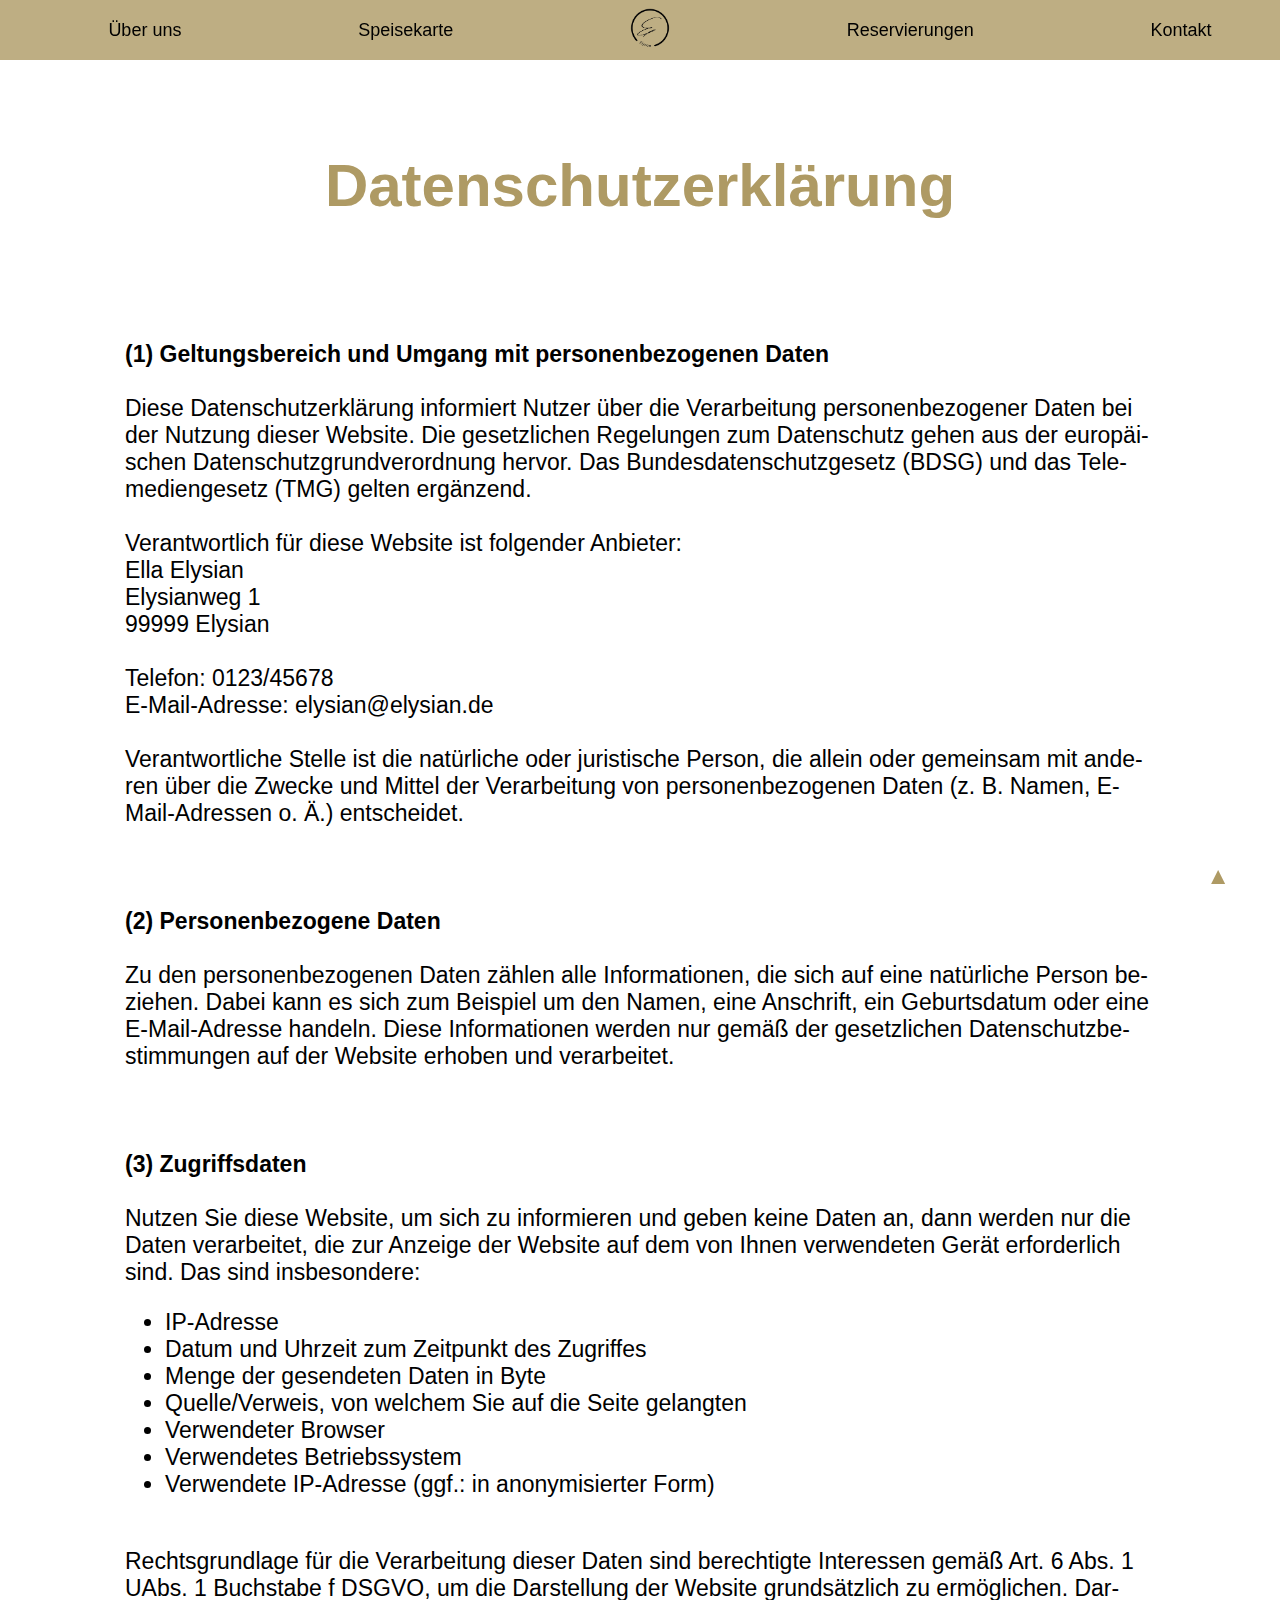
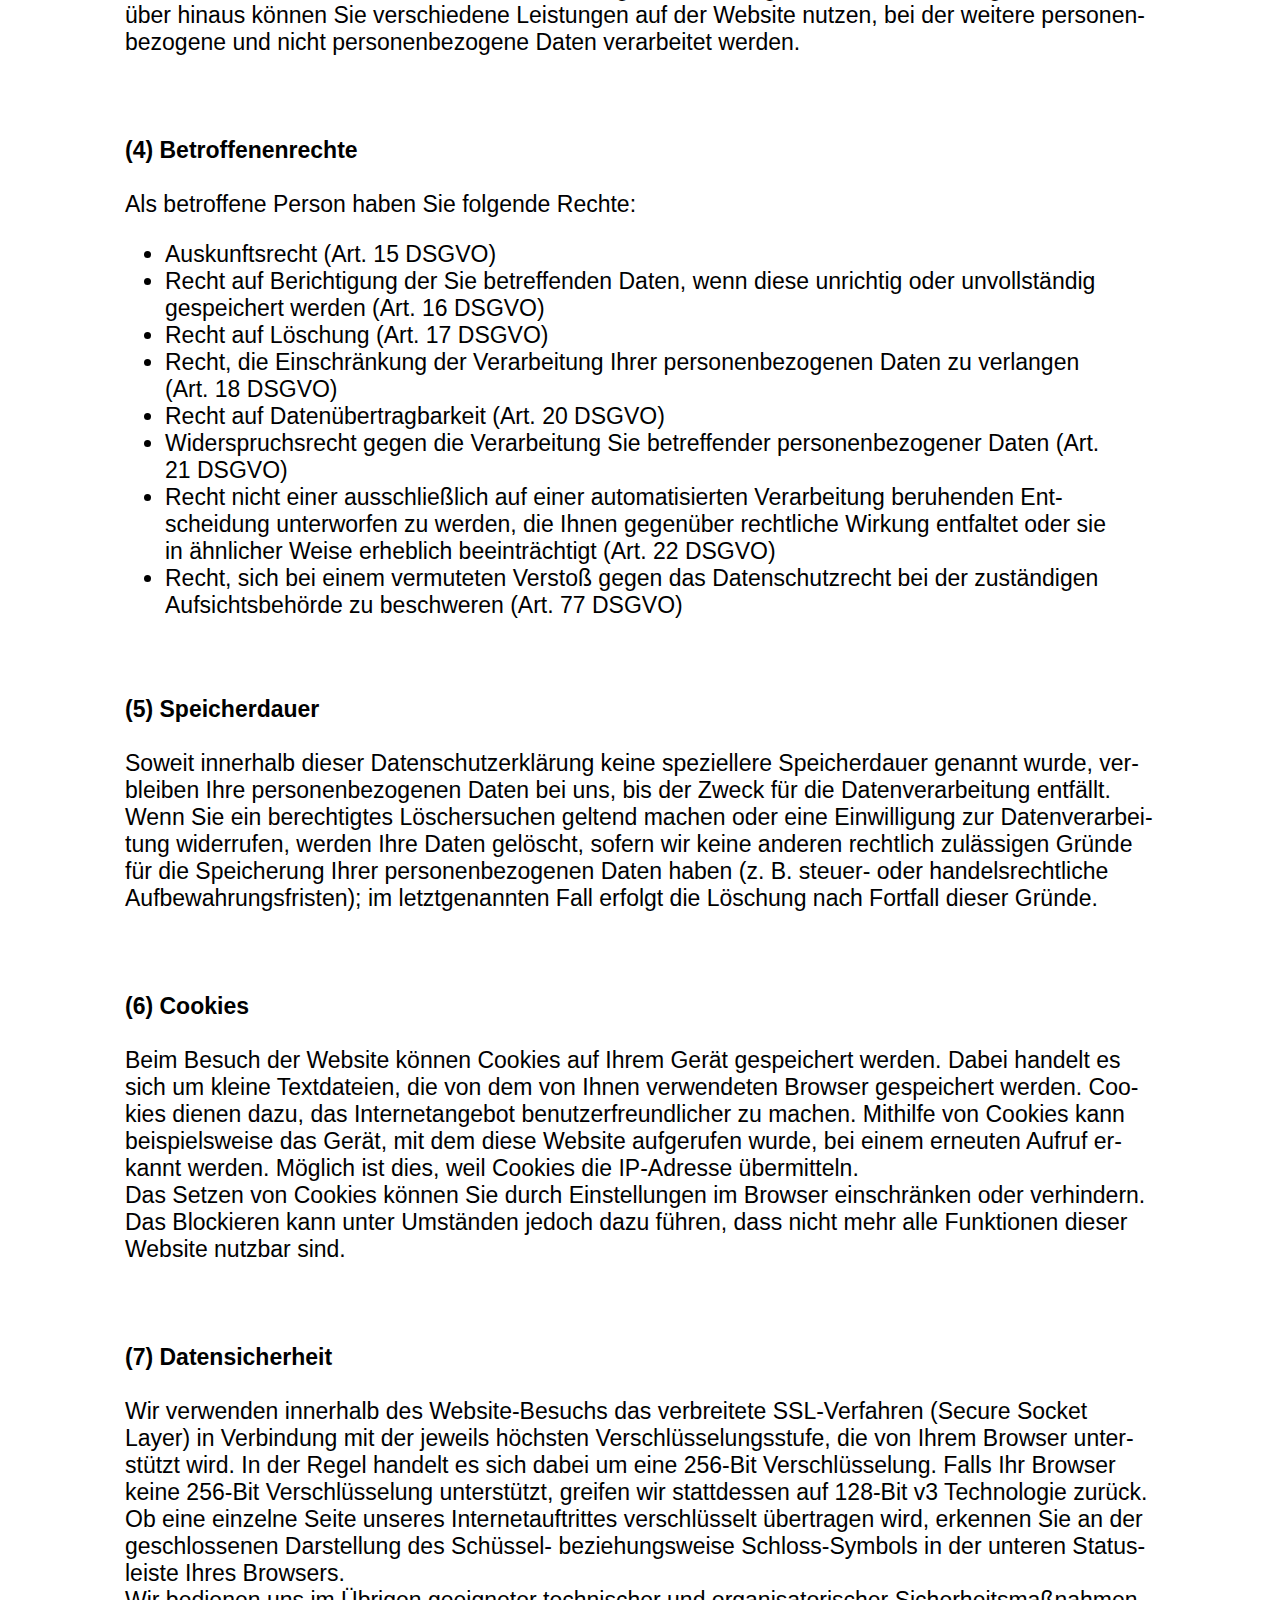
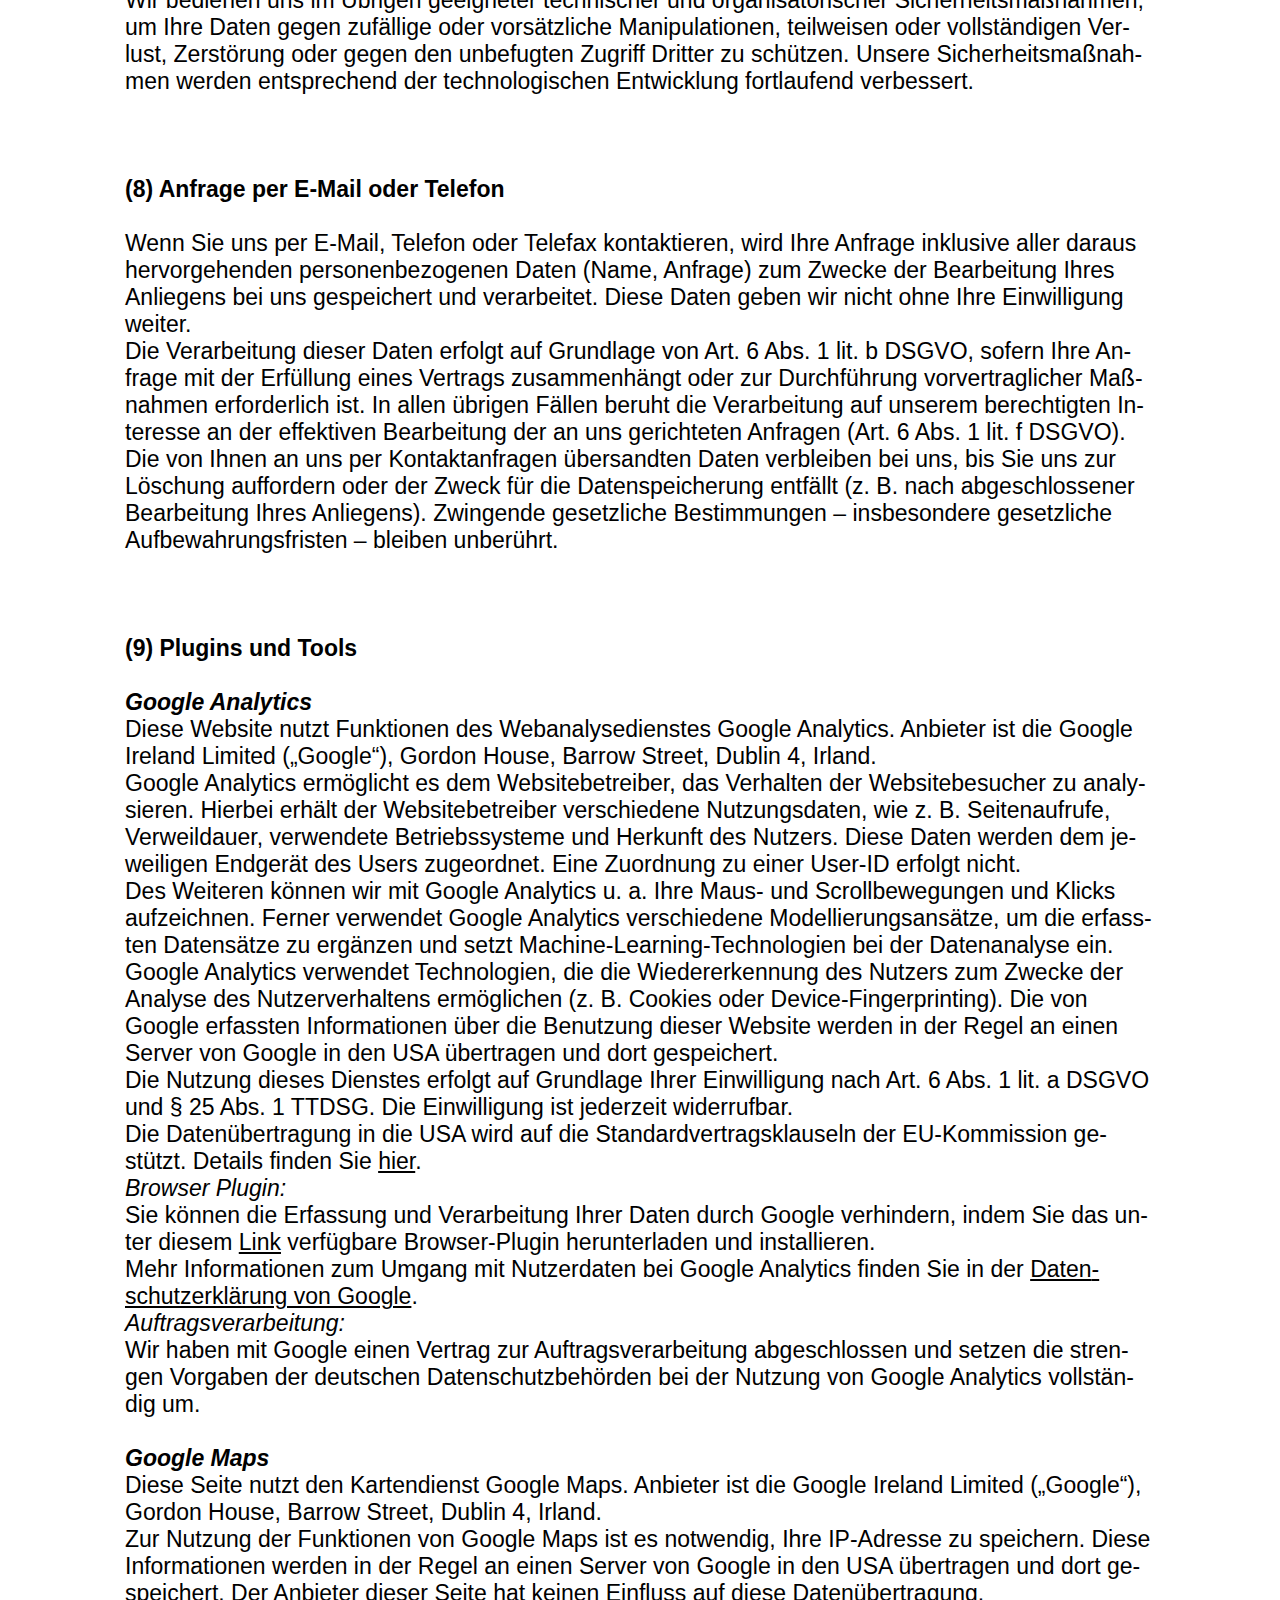
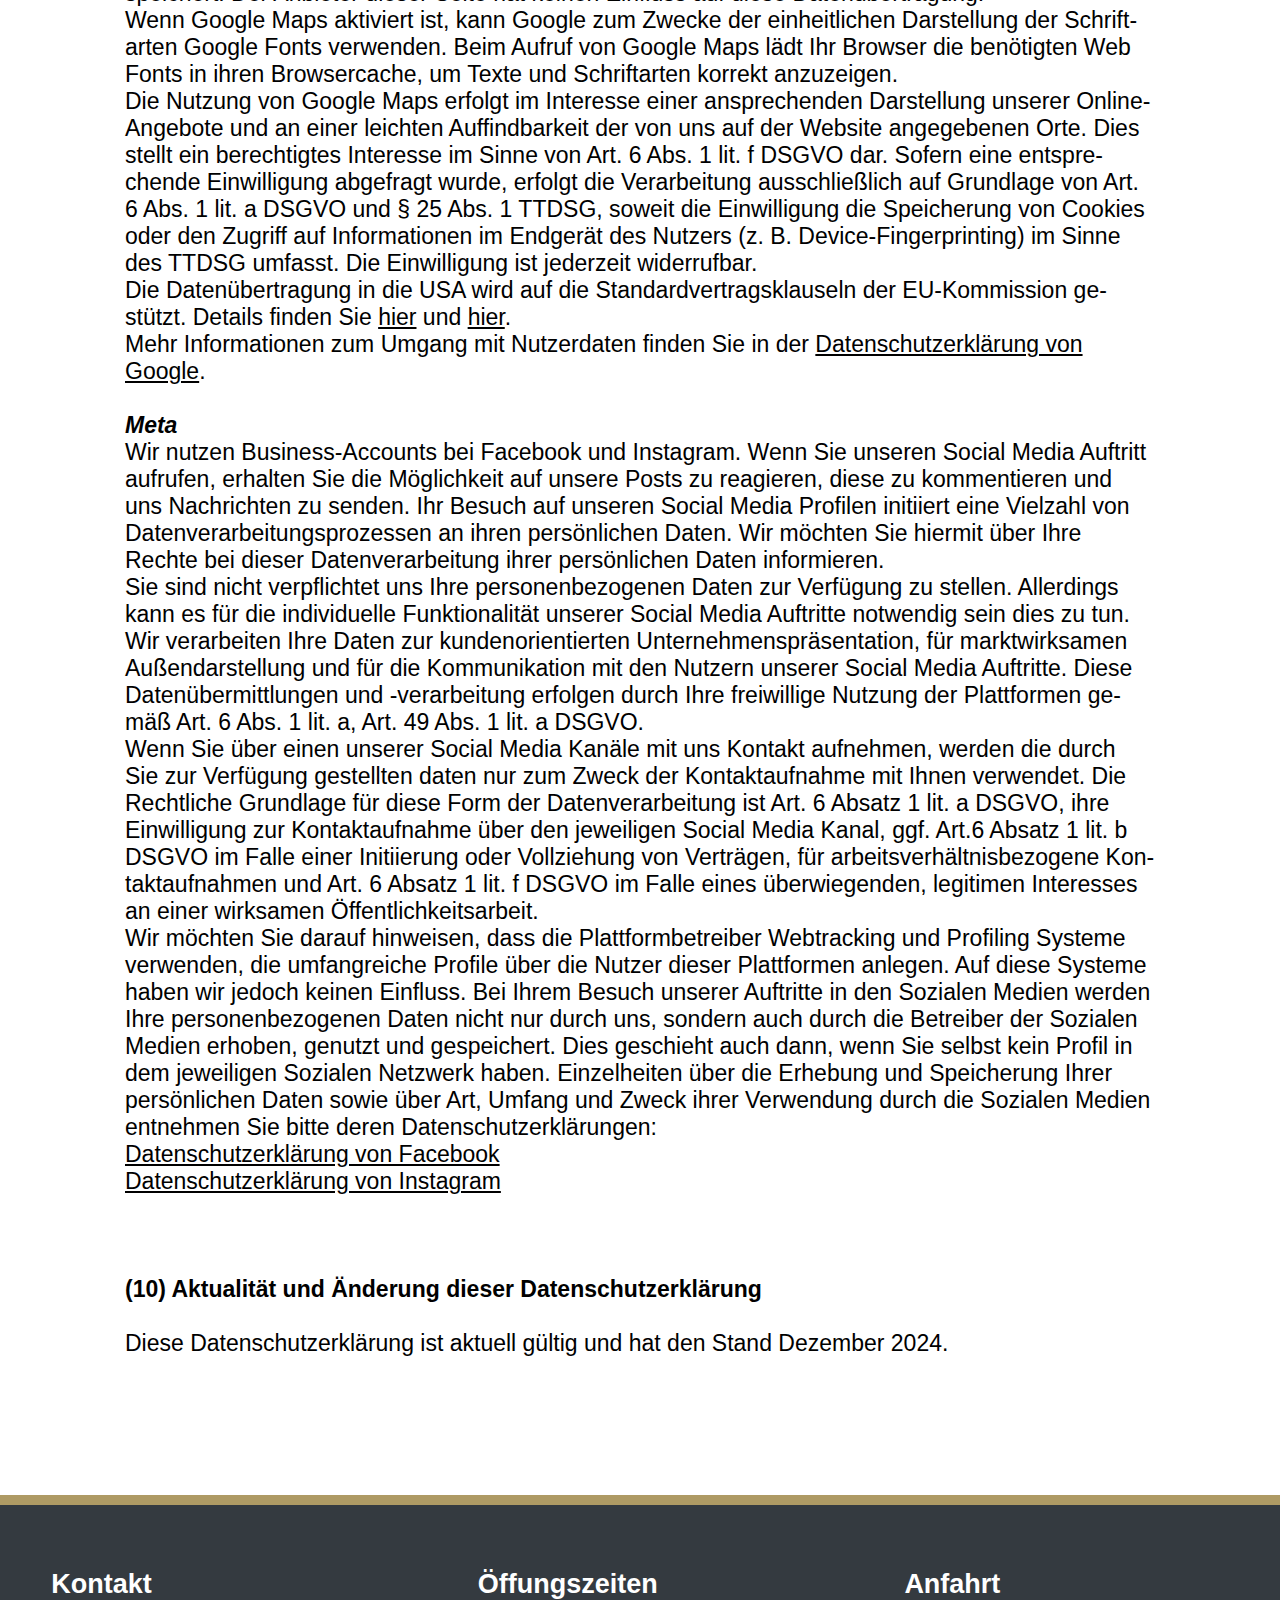
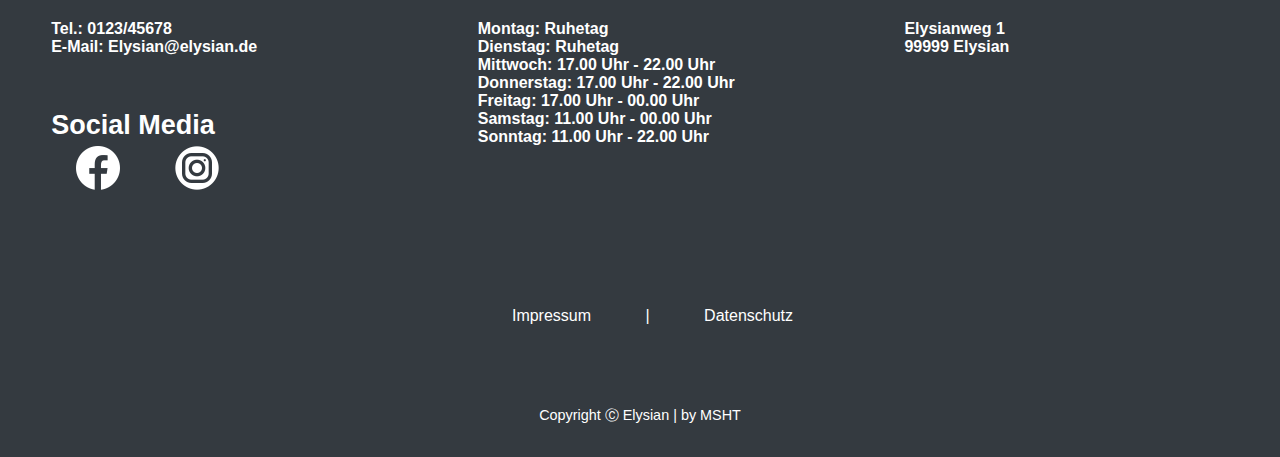
<file: dataProtection.html>
<!DOCTYPE html>
<html lang="de">
  
	<head>
		<meta charset="UTF-8">
		<meta name="viewport" content="width=device-width, initial-scale=1.0">
		<title>Elysian</title>
		<link rel="icon" href="./images/Logo.png" sizes="any">
		<link rel="stylesheet" type="text/css" href="css/style.css">
		<link rel="stylesheet" type="text/css" href="css/nav-impressum.css">
		<script src="js/general.js" defer></script>
	</head>

	
	<body>
		
       <!-- Sophie: navigation -->
	<div class="topnav">
  	<nav id="topnav">
        	<nav id="big"> <!--navigation when the screen is big -->
			<a href="index.html#aboutUs" class="nav-link">Über uns</a>
			<a href="index.html#food" class="nav-link">Speisekarte</a>

			<a href="index.html#start" class="nav-link">
				<div class="logo-container">
					<img src="./images/logo_transparent.png" alt="Elysian Logo">
				</div>
			</a>

			<a href="index.html#nav-reservations" class="nav-link">Reservierungen</a>
			<a href="index.html#nav-footer" class="nav-link">Kontakt</a>

       		</nav>		
        	<nav id="small"> <!--navigation when the screen is small -->
            		<div class="hamburger" id="hamburger"> <!--hamburgermenu (three lines) -->
               			<div></div>
               			<div></div>
                		<div></div>
            		</div>
            
            		<div class="menu-overlay" id="menu-overlay"></div>
            
            		<a href="index.html#start" class="nav-link">
               			<div class="logo-box">
                    			<img src="./images/logo_transparent.png" alt="Elysian Logo">
               			</div>
            		</a>
                
            		<ul class="menu" id="menu">
                		<li class="close-btn" id="close-menu">✕</li>
                		<li><a href="index.html#aboutUs" class="nav-link">Über uns</a></li>
                		<li><a href="index.html#food" class="nav-link">Speisekarte</a></li>
                		<li><a href="index.html#nav-reservations" class="nav-link">Reservierungen</a></li>
                		<li><a href="index.html#nav-footer" class="nav-link">Kontakt</a></li>
            		</ul>
        	</nav>	
   	</nav>
	</div>
		
<!-- Hannah: information on data protection-->	
    <section class = "dataProtection">
	<br><br><br>
    	<h1>Datenschutzerklärung</h1>
	<br><br><br>
	<b>(1) Geltungsbereich und Umgang mit personenbezogenen Daten</b><br><br>
		Diese Datenschutzerklärung informiert Nutzer über die Verarbeitung personenbezogener Daten bei der Nutzung dieser Website. 
		Die gesetzlichen Regelungen zum Datenschutz gehen aus der europäischen Datenschutzgrundverordnung hervor. Das Bundesdatenschutzgesetz (BDSG) und das
	    	Telemediengesetz (TMG) gelten ergänzend.<br><br>
		Verantwortlich für diese Website ist folgender Anbieter:<br>
		Ella Elysian<br>
		Elysianweg 1<br>
		99999 Elysian<br><br>
		Telefon: 0123/45678<br>
		E-Mail-Adresse: elysian@elysian.de<br><br>
		Verantwortliche Stelle ist die natürliche oder juristische Person, die allein oder gemeinsam mit anderen über die Zwecke und Mittel der Verarbeitung 
	    	von personenbezogenen Daten (z. B. Namen, E-Mail-Adressen o. Ä.) entscheidet.
		<br><br><br><br>
	<b>(2) Personenbezogene Daten</b><br><br>
		Zu den personenbezogenen Daten zählen alle Informationen, die sich auf eine natürliche Person beziehen. Dabei kann es sich zum Beispiel um den Namen, 
	    	eine Anschrift, ein Geburtsdatum oder eine E-Mail-Adresse handeln. 
	    	Diese Informationen werden nur gemäß der gesetzlichen Datenschutzbestimmungen auf der Website erhoben und verarbeitet.
		<br><br><br><br>
	<b>(3) Zugriffsdaten</b><br><br>
		Nutzen Sie diese Website, um sich zu informieren und geben keine Daten an, dann werden nur die Daten verarbeitet, die zur Anzeige der Website auf dem 
	    	von Ihnen verwendeten Gerät erforderlich sind. Das sind insbesondere:<br>
			<ul class ="listDataProtection">
		  	<li class ="listItemDataProtection">IP-Adresse</li>
			<li class ="listItemDataProtection">Datum und Uhrzeit zum Zeitpunkt des Zugriffes</li>
			<li class ="listItemDataProtection">Menge der gesendeten Daten in Byte</li>
			<li class ="listItemDataProtection">Quelle/Verweis, von welchem Sie auf die Seite gelangten</li>
			<li class ="listItemDataProtection">Verwendeter Browser</li>
			<li class ="listItemDataProtection">Verwendetes Betriebssystem</li>
			<li class ="listItemDataProtection">Verwendete IP-Adresse (ggf.: in anonymisierter Form)</li>
			</ul>
		<br>
		Rechtsgrundlage für die Verarbeitung dieser Daten sind berechtigte Interessen gemäß Art. 6 Abs. 1 UAbs. 1 Buchstabe f DSGVO, um die Darstellung der 
	    	Website grundsätzlich zu ermöglichen.
		Darüber hinaus können Sie verschiedene Leistungen auf der Website nutzen, bei der weitere personenbezogene und nicht personenbezogene Daten 
	    	verarbeitet werden.
		<br><br><br><br>
	<b>(4) Betroffenenrechte</b><br><br>
		Als betroffene Person haben Sie folgende Rechte:<br>
			<ul class ="listDataProtection">
			<li class ="listItemDataProtection">Auskunftsrecht (Art. 15 DSGVO)</li>
			<li class ="listItemDataProtection">Recht auf Berichtigung der Sie betreffenden Daten, wenn diese unrichtig oder unvollständig gespeichert 
				werden (Art. 16 DSGVO)</li>
			<li class ="listItemDataProtection">Recht auf Löschung (Art. 17 DSGVO)</li>
			<li class ="listItemDataProtection">Recht, die Einschränkung der Verarbeitung Ihrer personenbezogenen Daten zu verlangen (Art. 18 DSGVO)</li>
			<li class ="listItemDataProtection">Recht auf Datenübertragbarkeit (Art. 20 DSGVO)</li>
			<li class ="listItemDataProtection">Widerspruchsrecht gegen die Verarbeitung Sie betreffender personenbezogener Daten (Art. 21 DSGVO)</li>
			<li class ="listItemDataProtection">Recht nicht einer ausschließlich auf einer automatisierten Verarbeitung beruhenden Entscheidung unterworfen
				zu werden, die Ihnen gegenüber rechtliche Wirkung entfaltet oder sie in ähnlicher Weise erheblich beeinträchtigt (Art. 22 DSGVO)</li>
			<li class ="listItemDataProtection">Recht, sich bei einem vermuteten Verstoß gegen das Datenschutzrecht bei der zuständigen Aufsichtsbehörde zu
				beschweren (Art. 77 DSGVO)</li>
			</ul>
		    <br><br>
	<b>(5) Speicherdauer</b><br><br>
		Soweit innerhalb dieser Datenschutzerklärung keine speziellere Speicherdauer genannt wurde, verbleiben Ihre personenbezogenen Daten bei uns, bis der 
	    	Zweck für die Datenverarbeitung entfällt. Wenn Sie ein berechtigtes Löschersuchen geltend machen oder eine 
	    	Einwilligung zur Datenverarbeitung widerrufen, werden Ihre Daten gelöscht, sofern wir keine anderen rechtlich zulässigen Gründe für die Speicherung 
	    	Ihrer personenbezogenen Daten haben (z. B. steuer- oder handelsrechtliche Aufbewahrungsfristen); im 
	    	letztgenannten Fall erfolgt die Löschung nach Fortfall dieser Gründe.<br>
		<br><br><br>
	<b>(6) Cookies</b><br><br>
		Beim Besuch der Website können Cookies auf Ihrem Gerät gespeichert werden. Dabei handelt es sich um kleine Textdateien, die von dem von Ihnen 
	    	verwendeten Browser gespeichert werden. Cookies dienen dazu, das Internetangebot benutzerfreundlicher zu machen. 
	    	Mithilfe von Cookies kann beispielsweise das Gerät, mit dem diese Website aufgerufen wurde, bei einem erneuten Aufruf erkannt werden. Möglich ist dies,
	    	weil Cookies die IP-Adresse übermitteln.<br>
		Das Setzen von Cookies können Sie durch Einstellungen im Browser einschränken oder verhindern. Das Blockieren kann unter Umständen jedoch dazu führen, 
	    	dass nicht mehr alle Funktionen dieser Website nutzbar sind.<br>
		<br><br><br>
	<b>(7) Datensicherheit</b><br><br>
		Wir verwenden innerhalb des Website-Besuchs das verbreitete SSL-Verfahren (Secure Socket Layer) in Verbindung mit der jeweils höchsten 
	    	Verschlüsselungsstufe, die von Ihrem Browser unterstützt wird. In der Regel handelt es sich dabei um eine 256-Bit Verschlüsselung. 
	    	Falls Ihr Browser keine 256-Bit Verschlüsselung unterstützt, greifen wir stattdessen auf 128-Bit v3 Technologie zurück. Ob eine einzelne Seite unseres
	    	Internetauftrittes verschlüsselt übertragen wird, erkennen Sie an der geschlossenen Darstellung des Schüssel- beziehungsweise Schloss-Symbols in der 
	    	unteren Statusleiste Ihres Browsers.<br>
		Wir bedienen uns im Übrigen geeigneter technischer und organisatorischer Sicherheitsmaßnahmen, um Ihre Daten gegen zufällige oder vorsätzliche 
	    	Manipulationen, teilweisen oder vollständigen Verlust, Zerstörung oder gegen den unbefugten Zugriff Dritter zu schützen. 
	    	Unsere Sicherheitsmaßnahmen werden entsprechend der technologischen Entwicklung fortlaufend verbessert.<br>
		<br><br><br>
	<b>(8) Anfrage per E-Mail oder Telefon</b><br><br>
		Wenn Sie uns per E-Mail, Telefon oder Telefax kontaktieren, wird Ihre Anfrage inklusive aller daraus hervorgehenden personenbezogenen Daten 
	    	(Name, Anfrage) zum Zwecke der Bearbeitung Ihres Anliegens bei uns gespeichert und verarbeitet. 
	    	Diese Daten geben wir nicht ohne Ihre Einwilligung weiter.<br>
		Die Verarbeitung dieser Daten erfolgt auf Grundlage von Art. 6 Abs. 1 lit. b DSGVO, sofern Ihre Anfrage mit der Erfüllung eines Vertrags zusammenhängt
	    	oder zur Durchführung vorvertraglicher Maßnahmen erforderlich ist. In allen übrigen Fällen beruht die Verarbeitung auf unserem berechtigten Interesse 
	    	an der effektiven Bearbeitung der an uns gerichteten Anfragen (Art. 6 Abs. 1 lit. f DSGVO).<br>
		Die von Ihnen an uns per Kontaktanfragen übersandten Daten verbleiben bei uns, bis Sie uns zur Löschung auffordern oder der Zweck für die 
	    	Datenspeicherung entfällt (z. B. nach abgeschlossener Bearbeitung Ihres Anliegens). Zwingende gesetzliche Bestimmungen – insbesondere gesetzliche 
	    	Aufbewahrungsfristen – bleiben unberührt.<br>
		<br><br><br>
	<b>(9) Plugins und Tools</b><br><br>
		<i><b>Google Analytics</b></i><br>
		Diese Website nutzt Funktionen des Webanalysedienstes Google Analytics. Anbieter ist die Google Ireland Limited („Google“), Gordon House, Barrow 
	    	Street, Dublin 4, Irland.<br>
		Google Analytics ermöglicht es dem Websitebetreiber, das Verhalten der Websitebesucher zu analysieren. Hierbei erhält der Websitebetreiber verschiedene
	    	Nutzungsdaten, wie z. B. Seitenaufrufe, Verweildauer, verwendete Betriebssysteme und Herkunft des Nutzers. 
	    	Diese Daten werden dem jeweiligen Endgerät des Users zugeordnet. Eine Zuordnung zu einer User-ID erfolgt nicht.<br>
		Des Weiteren können wir mit Google Analytics u. a. Ihre Maus- und Scrollbewegungen und Klicks aufzeichnen. Ferner verwendet Google Analytics 
	    	verschiedene Modellierungsansätze, um die erfassten Datensätze zu ergänzen und setzt Machine-Learning-Technologien bei der Datenanalyse ein.<br>
		Google Analytics verwendet Technologien, die die Wiedererkennung des Nutzers zum Zwecke der Analyse des Nutzerverhaltens ermöglichen (z. B. Cookies 
	    	oder Device-Fingerprinting). Die von Google erfassten Informationen über die Benutzung dieser Website werden in der Regel an einen Server von Google
	    	in den USA übertragen und dort gespeichert.<br>
		Die Nutzung dieses Dienstes erfolgt auf Grundlage Ihrer Einwilligung nach Art. 6 Abs. 1 lit. a DSGVO und § 25 Abs. 1 TTDSG. Die Einwilligung ist 
	    	jederzeit widerrufbar.<br>
		Die Datenübertragung in die USA wird auf die Standardvertragsklauseln der EU-Kommission gestützt. Details finden Sie 
	    	<a href="https://privacy.google.com/businesses/controllerterms/mccs/" class="linkDataProtection">hier</a>.<br>
		<i>Browser Plugin:</i><br>
		Sie können die Erfassung und Verarbeitung Ihrer Daten durch Google verhindern, indem Sie das unter diesem 
	    	<a href="https://tools.google.com/dlpage/gaoptout?hl=de" class="linkDataProtection">Link</a> verfügbare Browser-Plugin herunterladen und
	    	installieren.<br>
		Mehr Informationen zum Umgang mit Nutzerdaten bei Google Analytics finden Sie in der 
	    	<a href="https://support.google.com/analytics/answer/6004245?hl=de"class="linkDataProtection">Datenschutzerklärung von Google</a>.<br>
		<i>Auftragsverarbeitung:</i><br></b>
		Wir haben mit Google einen Vertrag zur Auftragsverarbeitung abgeschlossen und setzen die strengen Vorgaben der deutschen Datenschutzbehörden bei der
	    	Nutzung von Google Analytics vollständig um.<br>
		<br>
		<i><b>Google Maps</b></i><br>
		Diese Seite nutzt den Kartendienst Google Maps. Anbieter ist die Google Ireland Limited („Google“), Gordon House, Barrow Street, Dublin 4, Irland.<br>
		Zur Nutzung der Funktionen von Google Maps ist es notwendig, Ihre IP-Adresse zu speichern. Diese Informationen werden in der Regel an einen Server von 
	    	Google in den USA übertragen und dort gespeichert. Der Anbieter dieser Seite hat keinen Einfluss auf diese Datenübertragung. <br>Wenn Google Maps 
	    	aktiviert ist, kann Google zum Zwecke der einheitlichen Darstellung der Schriftarten Google Fonts verwenden. Beim Aufruf von Google Maps lädt Ihr 
	    	Browser die benötigten Web Fonts in ihren Browsercache, um Texte und Schriftarten korrekt anzuzeigen.<br>
		Die Nutzung von Google Maps erfolgt im Interesse einer ansprechenden Darstellung unserer Online-Angebote und an einer leichten Auffindbarkeit der von 
	    	uns auf der Website angegebenen Orte. Dies stellt ein berechtigtes Interesse im Sinne von Art. 6 Abs. 1 lit. f DSGVO dar. Sofern eine entsprechende 
	    	Einwilligung abgefragt wurde, erfolgt die Verarbeitung ausschließlich auf Grundlage von Art. 6 Abs. 1 lit. a DSGVO und § 25 Abs. 1 TTDSG, soweit die
	    	Einwilligung die Speicherung von Cookies oder den Zugriff auf Informationen im Endgerät des Nutzers (z. B. Device-Fingerprinting)
	    	im Sinne des TTDSG umfasst. Die Einwilligung ist jederzeit widerrufbar.<br>
		Die Datenübertragung in die USA wird auf die Standardvertragsklauseln der EU-Kommission gestützt. Details finden Sie 
	    	<a href ="https://privacy.google.com/businesses/gdprcontrollerterms/" class="linkDataProtection">hier</a> und 
		<a href="https://privacy.google.com/businesses/gdprcontrollerterms/sccs/" class="linkDataProtection">hier</a>.<br>
		Mehr Informationen zum Umgang mit Nutzerdaten finden Sie in der 
	    	<a href="https://policies.google.com/privacy?hl=de" class="linkDataProtection">Datenschutzerklärung von Google</a>.<br>
		<br>
		<i><b>Meta</b></i><br>
		Wir nutzen Business-Accounts bei Facebook und Instagram. Wenn Sie unseren Social Media Auftritt aufrufen, erhalten Sie die Möglichkeit auf unsere Posts
	    	zu reagieren, diese zu kommentieren und uns Nachrichten zu senden.  Ihr Besuch auf unseren Social Media Profilen initiiert eine Vielzahl
	    	von Datenverarbeitungsprozessen an ihren persönlichen Daten. Wir möchten Sie hiermit über Ihre Rechte bei dieser Datenverarbeitung ihrer persönlichen 
	    	Daten informieren.<br>
		Sie sind nicht verpflichtet uns Ihre personenbezogenen Daten zur Verfügung zu stellen. Allerdings kann es für die individuelle Funktionalität unserer 
	    	Social Media Auftritte notwendig sein dies zu tun. Wir verarbeiten Ihre Daten zur kundenorientierten Unternehmenspräsentation, für marktwirksamen
	    	Außendarstellung und für die Kommunikation mit den Nutzern unserer Social Media Auftritte. Diese Datenübermittlungen und -verarbeitung erfolgen durch 
	    	Ihre freiwillige Nutzung der Plattformen gemäß Art. 6 Abs. 1 lit. a, Art. 49 Abs. 1 lit. a DSGVO.<br>
		Wenn Sie über einen unserer Social Media Kanäle mit uns Kontakt aufnehmen, werden die durch Sie zur Verfügung gestellten daten nur zum Zweck der 
	    	Kontaktaufnahme mit Ihnen verwendet. Die Rechtliche Grundlage für diese Form der Datenverarbeitung ist Art. 6 Absatz 1 lit. a DSGVO, ihre Einwilligung
	    	zur Kontaktaufnahme über den jeweiligen Social Media Kanal, ggf. Art.6 Absatz 1 lit. b DSGVO im Falle einer Initiierung oder Vollziehung von Verträgen,
	    	für arbeitsverhältnisbezogene Kontaktaufnahmen und Art. 6 Absatz 1 lit. f DSGVO im Falle eines überwiegenden, legitimen Interesses an einer
	    	wirksamen Öffentlichkeitsarbeit.<br>
		Wir möchten Sie darauf hinweisen, dass die Plattformbetreiber Webtracking und Profiling Systeme verwenden, die umfangreiche Profile über die Nutzer 
	    	dieser Plattformen anlegen. Auf diese Systeme haben wir jedoch keinen Einfluss. Bei Ihrem Besuch unserer Auftritte in den Sozialen Medien werden
	    	Ihre personenbezogenen Daten nicht nur durch uns, sondern auch durch die Betreiber der Sozialen Medien erhoben, genutzt und gespeichert. Dies 
	    	geschieht auch dann, wenn Sie selbst kein Profil in dem jeweiligen Sozialen Netzwerk haben. Einzelheiten über die Erhebung und Speicherung Ihrer
	    	persönlichen Daten sowie über Art, Umfang und Zweck ihrer Verwendung durch die Sozialen Medien entnehmen Sie bitte deren Datenschutzerklärungen:<br>
		<a href="https://de-de.facebook.com/privacy/explanation" class="linkDataProtection">Datenschutzerklärung von Facebook</a><br>
		<a href="https://privacycenter.instagram.com/policy/" class="linkDataProtection">Datenschutzerklärung von Instagram</a><br>
		<br><br><br>
	<b>(10) Aktualität und Änderung dieser Datenschutzerklärung</b><br><br>
		Diese Datenschutzerklärung ist aktuell gültig und hat den Stand Dezember 2024.<br><br><br><br><br>
    </section>
	<!-- Theresa: Footer -->
	<div id="footer" class = "footer">
	<section id="nav-footer"> 
		<div class = "container">
			 <!-- First Footer Section - Contact Information and social media-->
			<div class = "footerContainer" data-icon: &#9990>
				<br> <b><h4>Kontakt</h4><br> Tel.: 0123/45678<br> E-Mail: Elysian@elysian.de </b> <br> <br>
				<h4>Social Media</h4>
				<div class= " social">
				<a href = "https://de-de.facebook.com/"  class="fa fa-facebook"> <img src="./images/fb.png"></a>
				<a href = "https://www.instagram.com/"  class="fa fa-instagram"> <img src="./images/insta 50.png"></a>
				</div>
			</div>
			 <!-- Second Footer Section - Opening Hours -->
			<div class= "footerContainer">
				<br><b><h4>Öffungszeiten</h4><br>Montag: Ruhetag<br> Dienstag: Ruhetag<br> Mittwoch: 17.00 Uhr - 22.00 Uhr<br> Donnerstag: 17.00 Uhr - 22.00 Uhr
				<br> Freitag: 17.00 Uhr - 00.00 Uhr<br> Samstag: 11.00 Uhr - 00.00 Uhr<br> Sonntag: 11.00 Uhr - 22.00 Uhr</b>
			</div>
			 <!-- Third Footer Section - Address and Map -->
			<div class = "footerContainer">
				<br><b> <h4>Anfahrt</h4><br> Elysianweg 1 <br> 99999 Elysian<br></b>
				<div id = "map">
					<br>
					<iframe src="https://www.google.com/maps/embed?pb=!1m18!1m12!1m3!1d2626.503516622399!2d12.952012776584207!3d48.8295336713283!2m3!1f0!2f0!3f0!3m2!1i1024!2i768!4f13.1!3m3!1m2!1s0x4775119871ad94ef%3A0x64e9bac6691ed449!2sTechnische%20Hochschule%20Deggendorf!5e0!3m2!1sde!2sde!4v1736242440107!5m2!1sde!2sde" width="200" height="200" style="border:0;" allowfullscreen="" loading="lazy" referrerpolicy="no-referrer-when-downgrade"></iframe>
					
				</div>
			</div>
			<!-- Footer Navigation - Imprind and data protection Links -->
	
			<div class = "footnav">
				<ul>
					<li>
						<a href = "imprint.html" title= "Impressum">Impressum</a>
					</li>
					<li>
						<a href= "dataProtection.html">|    Datenschutz</a>
					</li>
				</ul>
			</div>
			<!-- Copyright and "Back to Top" Button -->
			<p id= "copyright">
				<span class = "copy">Copyright Ⓒ Elysian</span>
				 | by MSHT
			</p>
		<a class= "totop" title="Nach oben" href= "https://thd-manuel.github.io/elysian/" style = " display: block; "  >▲</a>
		</div>
	</section>
	</div>
				
  </body>
</html>
</file>
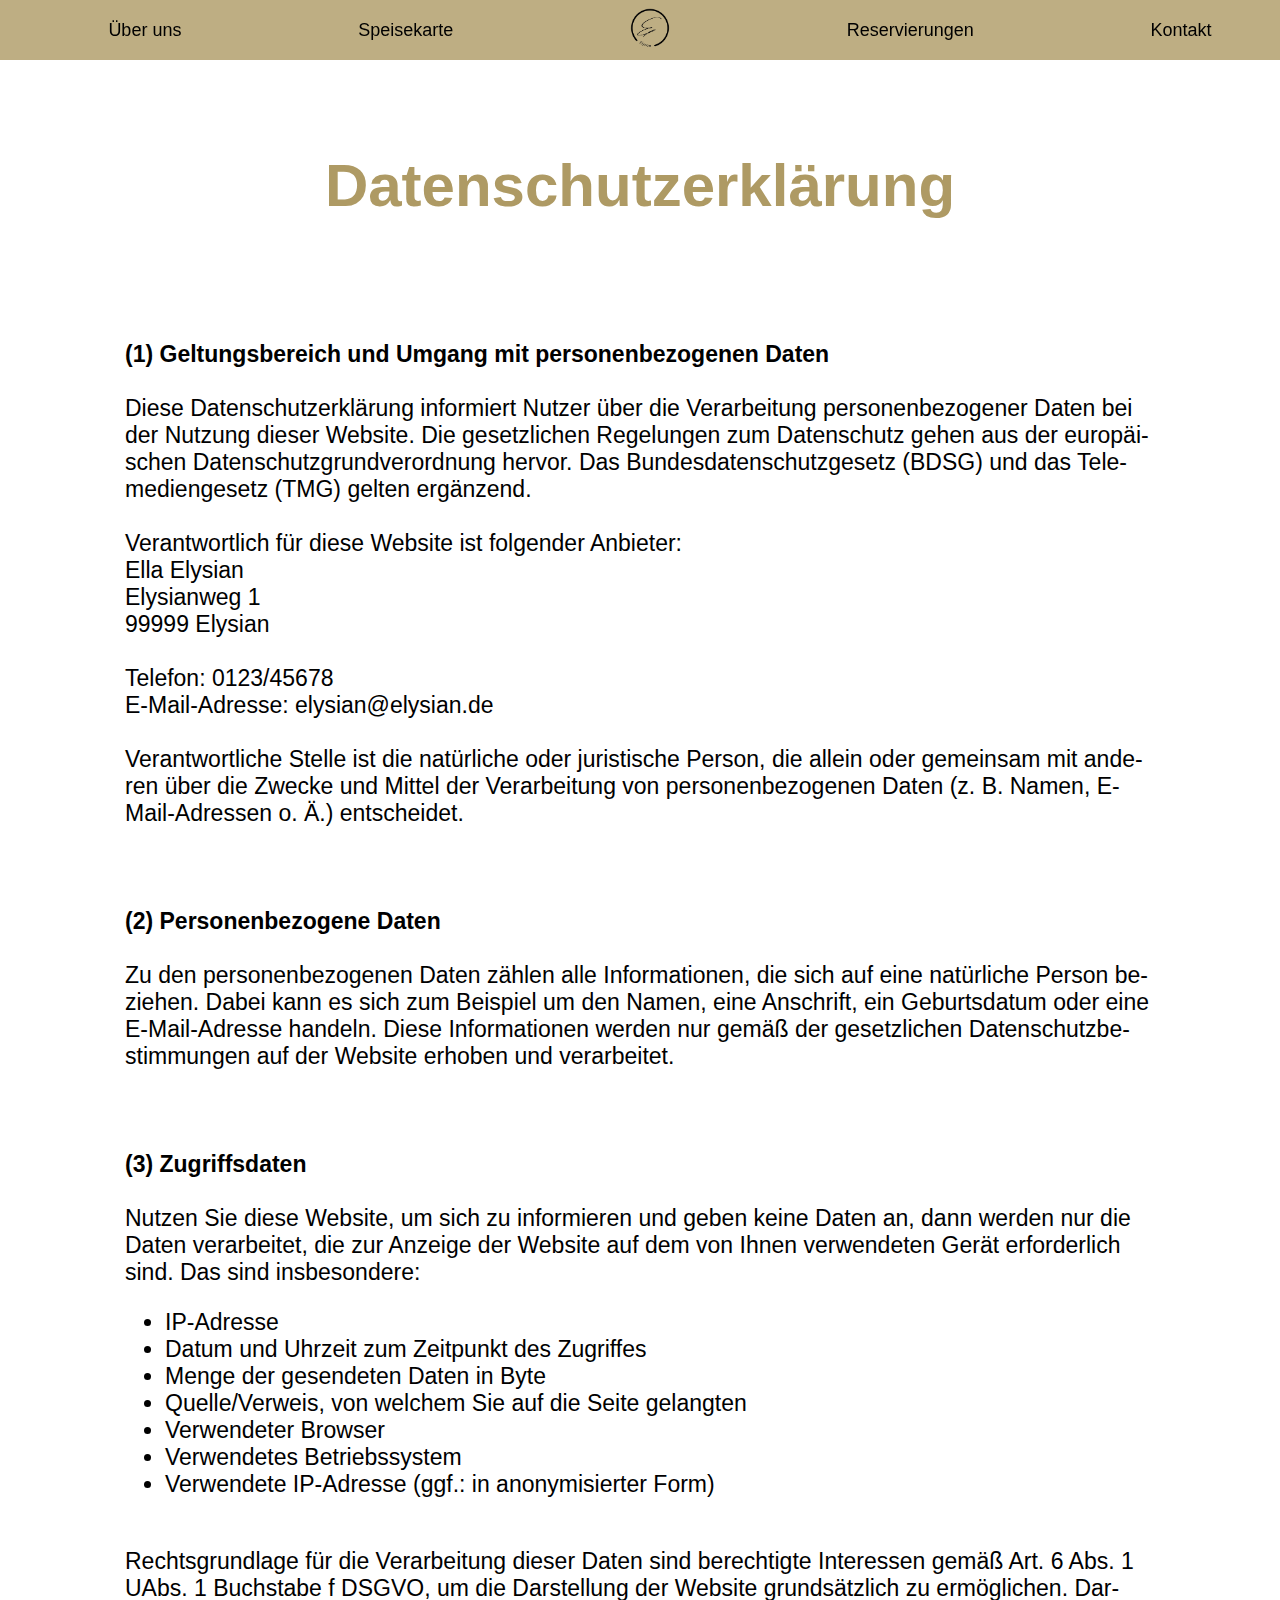
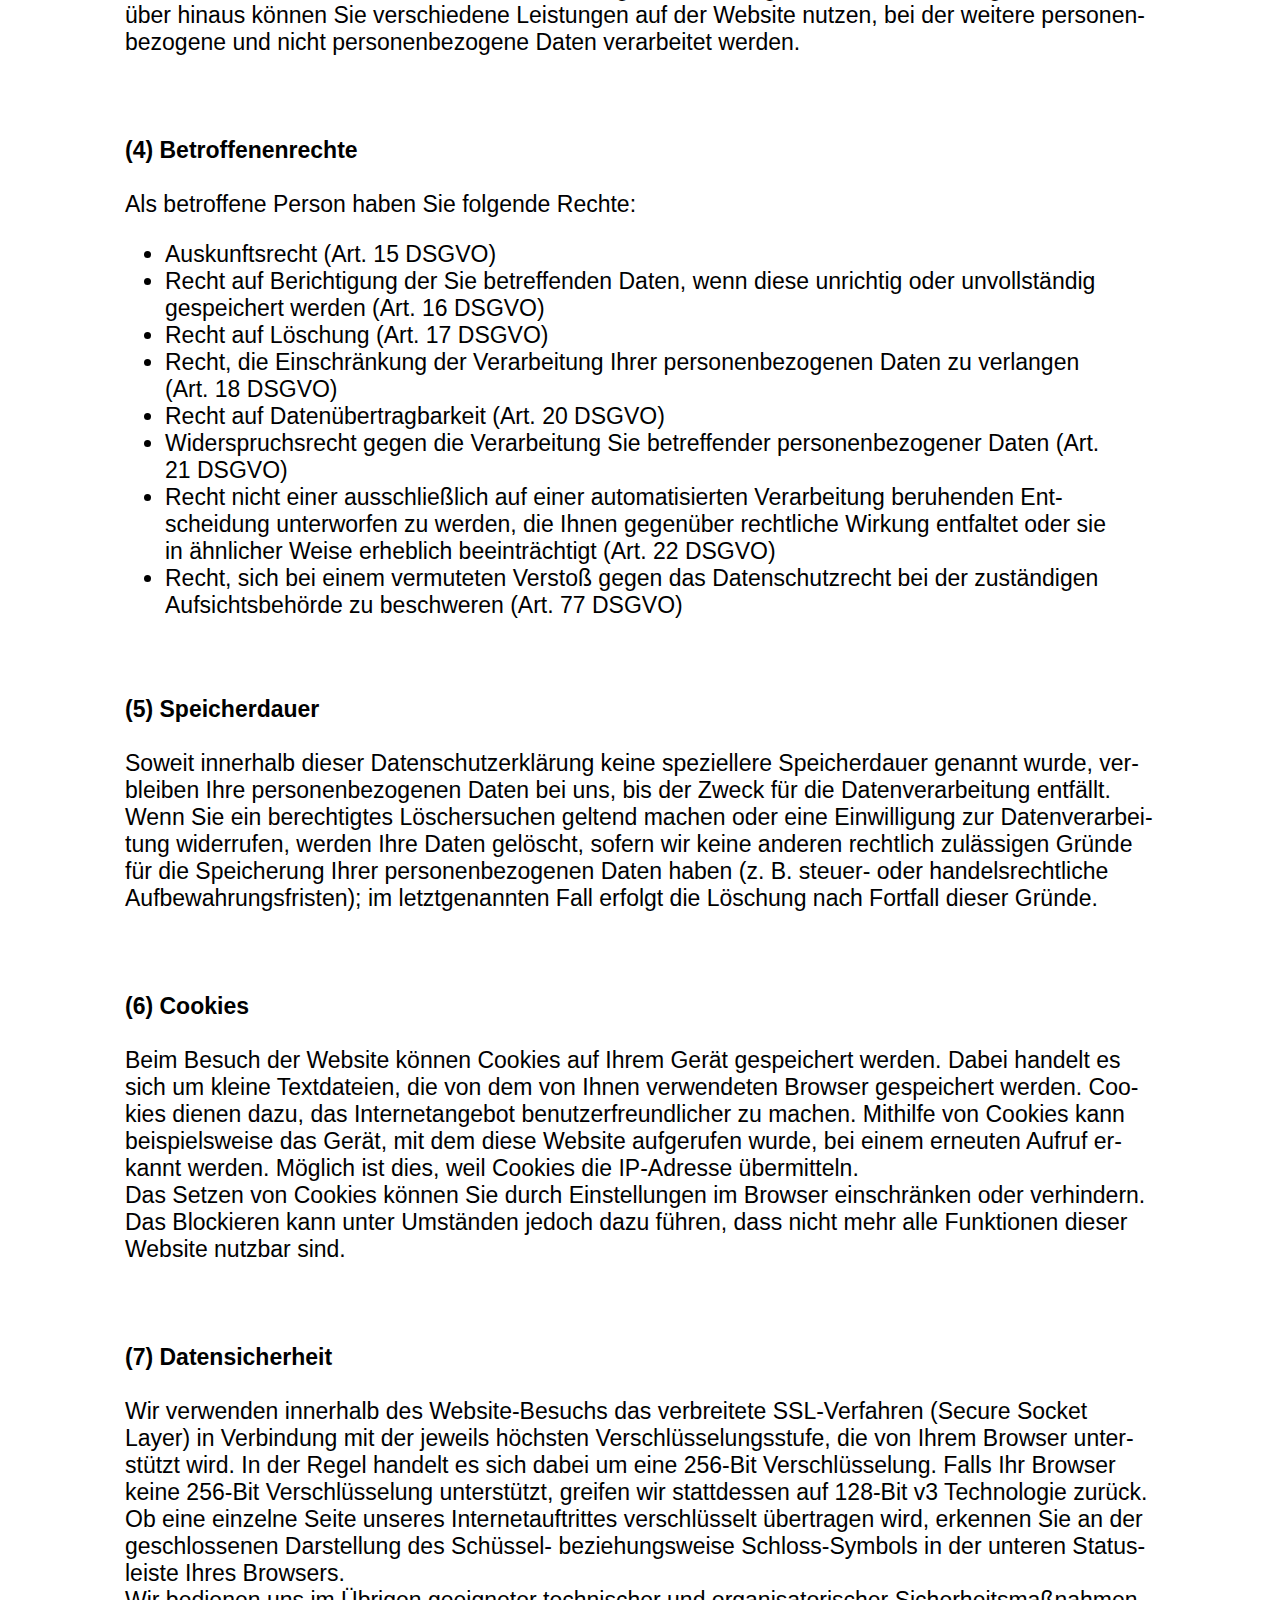
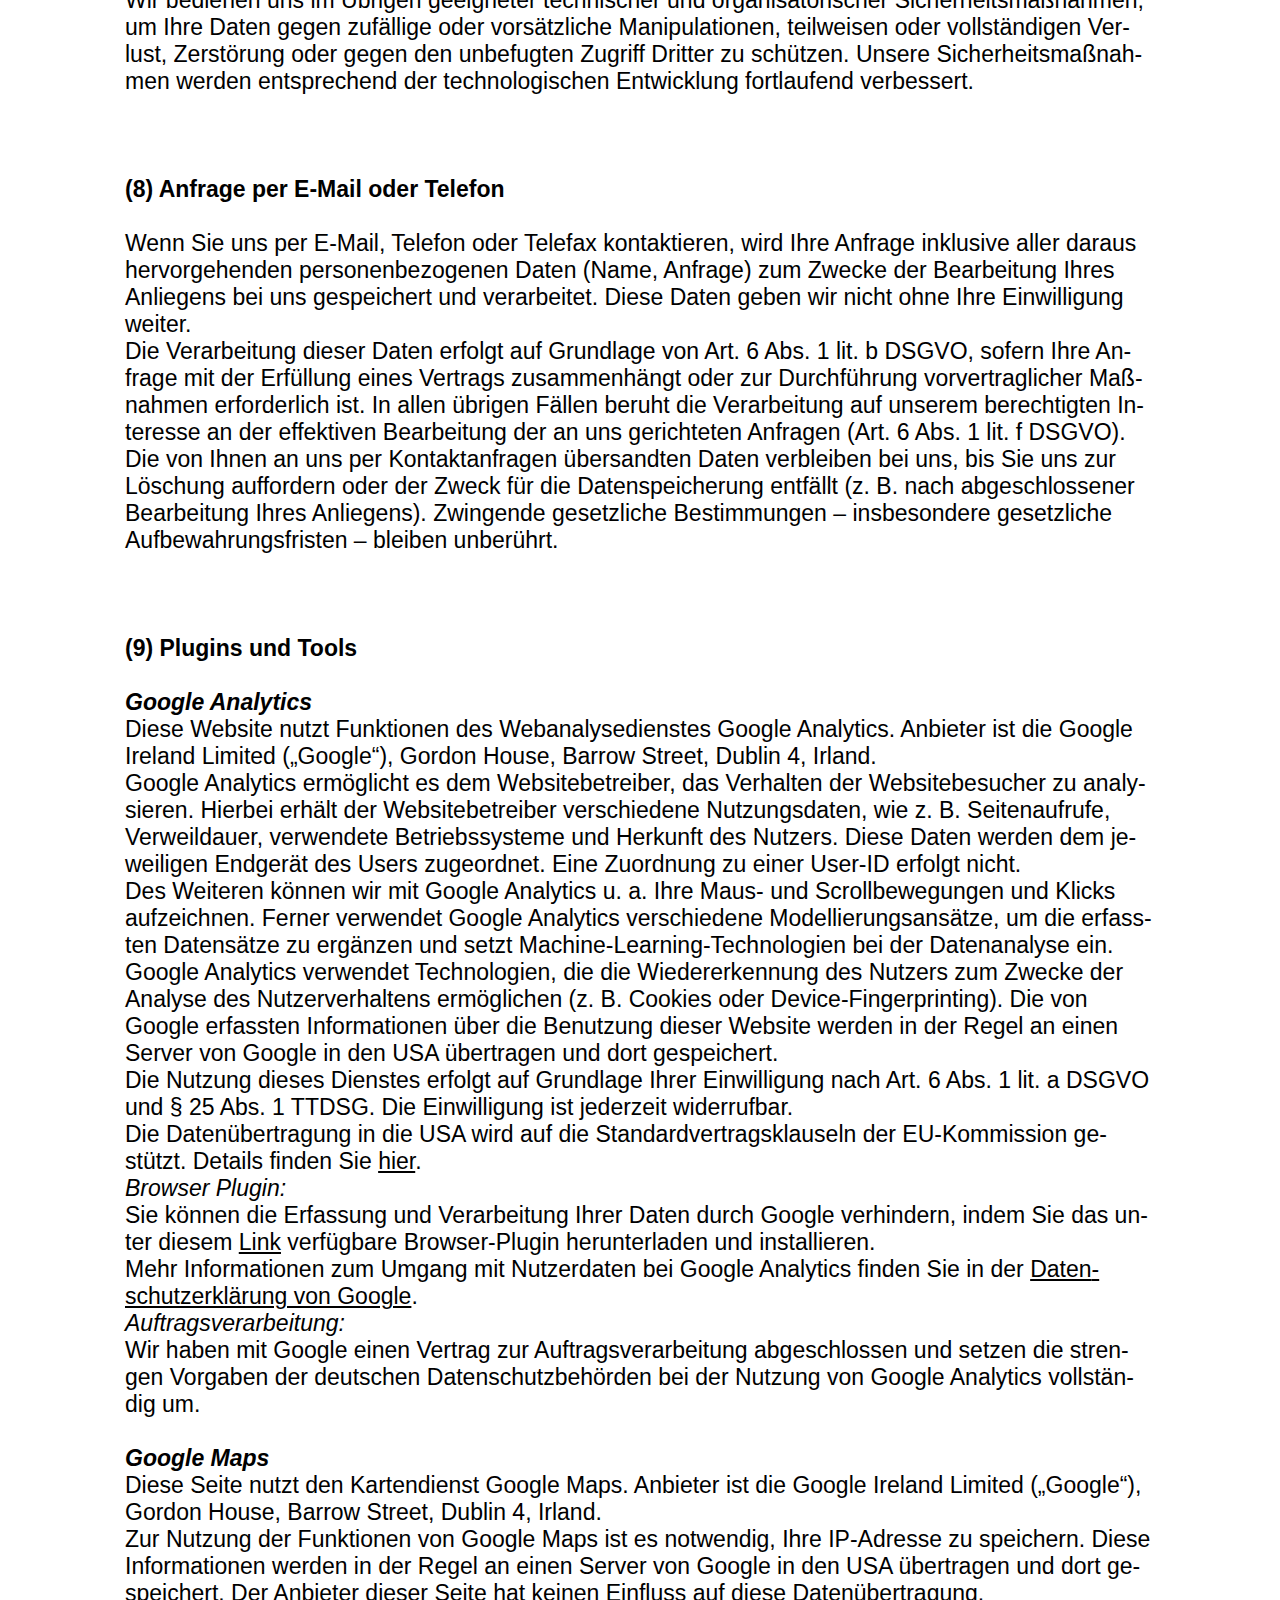
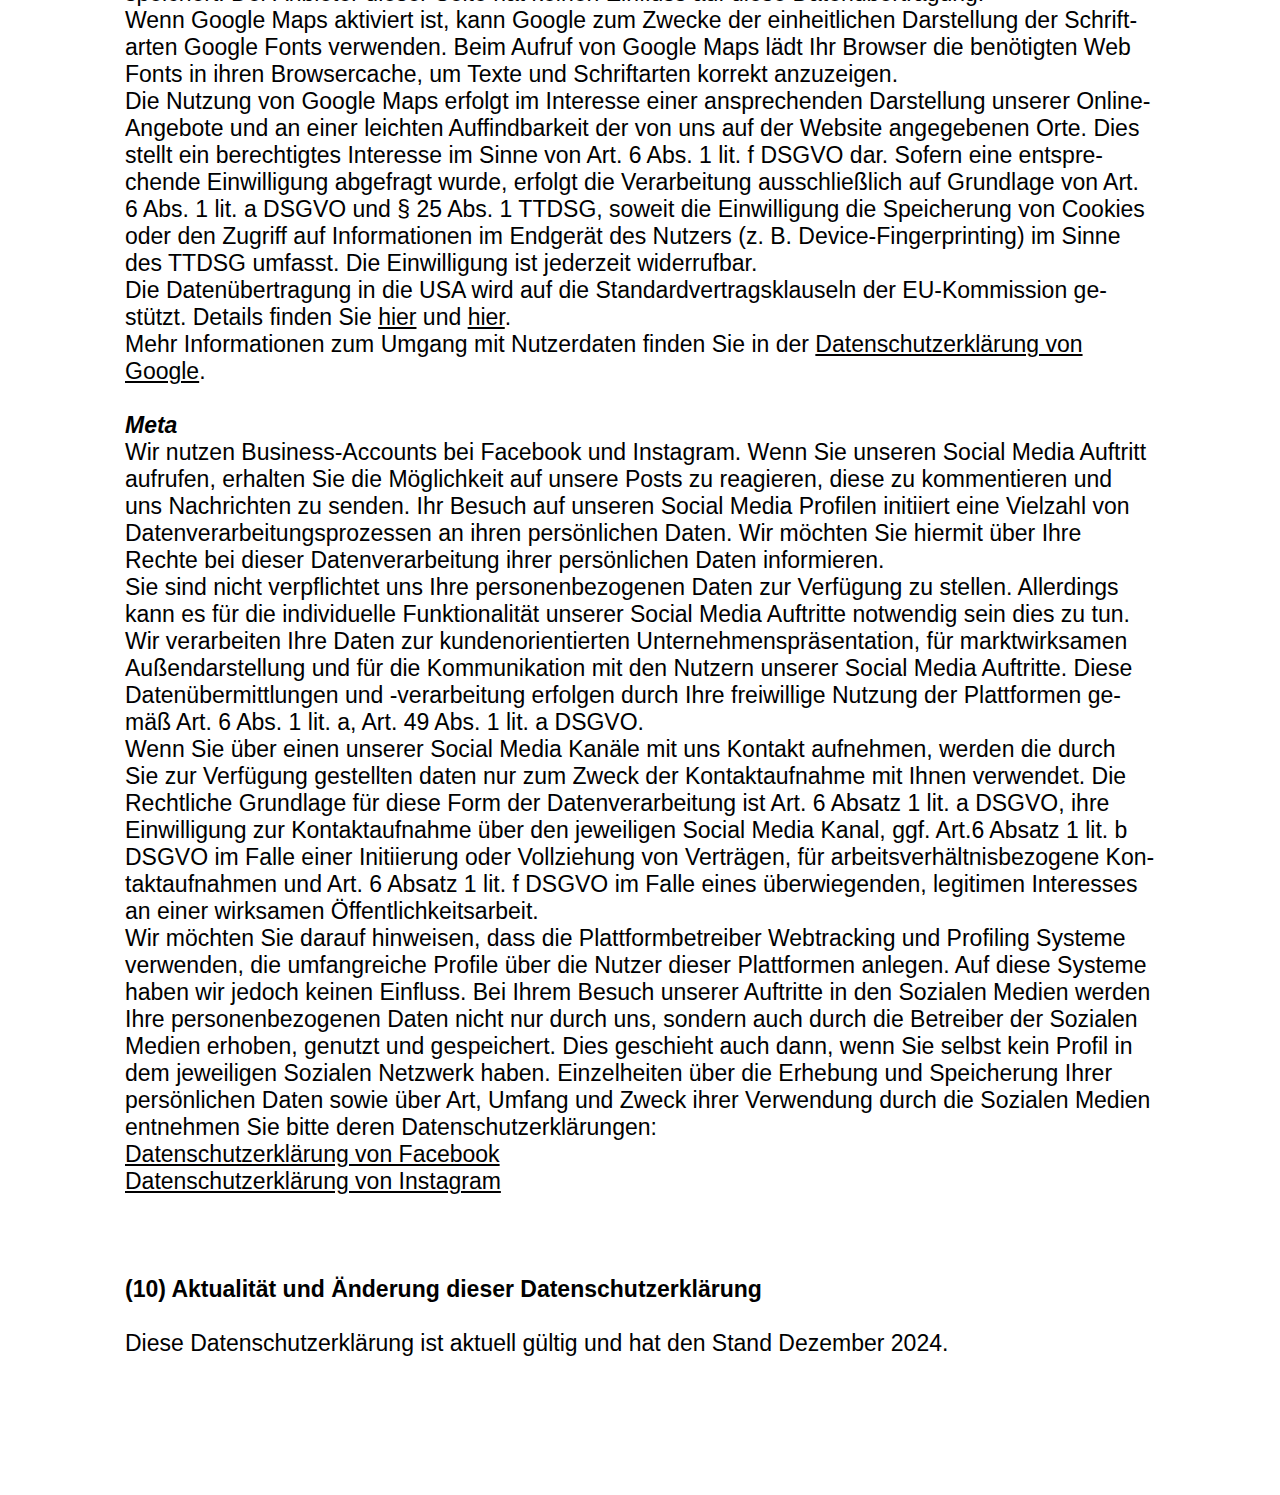
<file: datenschutz.html>
<!DOCTYPE html>
<html lang="de">
  
	<head>
		<meta charset="UTF-8">
		<meta name="viewport" content="width=device-width, initial-scale=1.0">
		<title>Elysian</title>
		<link rel="icon" href="./images/Logo.png" sizes="any">
		<link rel="stylesheet" type="text/css" href="css/style.css">
		<link rel="stylesheet" type="text/css" href="css/nav-impressum.css">
		<script src="js/general.js"></script>
	</head>

	
	<body>
		
       <!-- Sophie: navigation -->
	<div class="topnav">
  	<nav id="topnav">
        	<nav id="big"> <!--navigation when the screen is big -->
			<a href="index.html#about" class="nav-link">Über uns</a>
			<a href="index.html#food" class="nav-link">Speisekarte</a>

			<a href="index.html#start" class="nav-link">
				<div class="logo-container">
					<img src="./images/logo_transparent.png" alt="Elysian Logo">
				</div>
			</a>

			<a href="index.html#nav-reservations" class="nav-link">Reservierungen</a>
			<a href="index.html#nav-footer" class="nav-link">Kontakt</a>

       		</nav>		
        	<nav id="small"> <!--navigation when the screen is small -->
            		<div class="hamburger" id="hamburger"> <!--hamburgermenu (three lines) -->
               			<div></div>
               			<div></div>
                		<div></div>
            		</div>
            
            		<div class="menu-overlay" id="menu-overlay"></div>
            
            		<a href="index.html#start" class="nav-link">
               			<div class="logo-box">
                    			<img src="./images/logo_transparent.png" alt="Elysian Logo">
               			</div>
            		</a>
                
            		<ul class="menu" id="menu">
                		<li class="close-btn" id="close-menu">✕</li>
                		<li><a href="index.html#about" class="nav-link">Über uns</a></li>
                		<li><a href="index.html#food" class="nav-link">Speisekarte</a></li>
                		<li><a href="index.html#nav-reservations" class="nav-link">Reservierungen</a></li>
                		<li><a href="index.html#nav-footer" class="nav-link">Kontakt</a></li>
            		</ul>
        	</nav>	
   	</nav>
	</div>
		
<!-- Hannah 
information on data protection-->	
    <div class = "dataProtection">
	<br><br><br>
    	<h1>Datenschutzerklärung</h1>
	<br><br><br>
	<b>(1) Geltungsbereich und Umgang mit personenbezogenen Daten</b><br><br>
		Diese Datenschutzerklärung informiert Nutzer über die Verarbeitung personenbezogener Daten bei der Nutzung dieser Website. 
		Die gesetzlichen Regelungen zum Datenschutz gehen aus der europäischen Datenschutzgrundverordnung hervor. Das Bundesdatenschutzgesetz (BDSG) und das Telemediengesetz (TMG) gelten ergänzend.<br><br>
		Verantwortlich für diese Website ist folgender Anbieter:<br>
		Ella Elysian<br>
		Elysianweg 1<br>
		99999 Elysian<br><br>
		Telefon: 0123/45678<br>
		E-Mail-Adresse: elysian@elysian.de<br><br>
		Verantwortliche Stelle ist die natürliche oder juristische Person, die allein oder gemeinsam mit anderen über die Zwecke und Mittel der Verarbeitung von personenbezogenen Daten (z. B. Namen, E-Mail-Adressen o. Ä.) entscheidet.
		<br><br><br><br>
	<b>(2) Personenbezogene Daten</b><br><br>
		Zu den personenbezogenen Daten zählen alle Informationen, die sich auf eine natürliche Person beziehen. Dabei kann es sich zum Beispiel um den Namen, eine Anschrift, ein Geburtsdatum oder eine E-Mail-Adresse handeln. 
	    	Diese Informationen werden nur gemäß der gesetzlichen Datenschutzbestimmungen auf der Website erhoben und verarbeitet.
		<br><br><br><br>
	<b>(3) Zugriffsdaten</b><br><br>
		Nutzen Sie diese Website, um sich zu informieren und geben keine Daten an, dann werden nur die Daten verarbeitet, die zur Anzeige der Website auf dem von Ihnen verwendeten Gerät erforderlich sind. Das sind insbesondere:<br>
			<ul class ="listDataProtection">
		  	<li class ="listItemDataProtection">IP-Adresse</li>
			<li class ="listItemDataProtection">Datum und Uhrzeit zum Zeitpunkt des Zugriffes</li>
			<li class ="listItemDataProtection">Menge der gesendeten Daten in Byte</li>
			<li class ="listItemDataProtection">Quelle/Verweis, von welchem Sie auf die Seite gelangten</li>
			<li class ="listItemDataProtection">Verwendeter Browser</li>
			<li class ="listItemDataProtection">Verwendetes Betriebssystem</li>
			<li class ="listItemDataProtection">Verwendete IP-Adresse (ggf.: in anonymisierter Form)</li>
			</ul>
		<br>
		Rechtsgrundlage für die Verarbeitung dieser Daten sind berechtigte Interessen gemäß Art. 6 Abs. 1 UAbs. 1 Buchstabe f DSGVO, um die Darstellung der Website grundsätzlich zu ermöglichen.
		Darüber hinaus können Sie verschiedene Leistungen auf der Website nutzen, bei der weitere personenbezogene und nicht personenbezogene Daten verarbeitet werden.
		<br><br><br><br>
	<b>(4) Betroffenenrechte</b><br><br>
		Als betroffene Person haben Sie folgende Rechte:<br>
			<ul class ="listDataProtection">
			<li class ="listItemDataProtection">Auskunftsrecht (Art. 15 DSGVO)</li>
			<li class ="listItemDataProtection">Recht auf Berichtigung der Sie betreffenden Daten, wenn diese unrichtig oder unvollständig gespeichert werden (Art. 16 DSGVO)</li>
			<li class ="listItemDataProtection">Recht auf Löschung (Art. 17 DSGVO)</li>
			<li class ="listItemDataProtection">Recht, die Einschränkung der Verarbeitung Ihrer personenbezogenen Daten zu verlangen (Art. 18 DSGVO)</li>
			<li class ="listItemDataProtection">Recht auf Datenübertragbarkeit (Art. 20 DSGVO)</li>
			<li class ="listItemDataProtection">Widerspruchsrecht gegen die Verarbeitung Sie betreffender personenbezogener Daten (Art. 21 DSGVO)</li>
			<li class ="listItemDataProtection">Recht nicht einer ausschließlich auf einer automatisierten Verarbeitung beruhenden Entscheidung unterworfen zu werden, die Ihnen gegenüber rechtliche Wirkung entfaltet oder sie in ähnlicher Weise erheblich beeinträchtigt (Art. 22 DSGVO)</li>
			<li class ="listItemDataProtection">Recht, sich bei einem vermuteten Verstoß gegen das Datenschutzrecht bei der zuständigen Aufsichtsbehörde zu beschweren (Art. 77 DSGVO)</li>
			</ul>
		    <br><br>
	<b>(5) Speicherdauer</b><br><br>
		Soweit innerhalb dieser Datenschutzerklärung keine speziellere Speicherdauer genannt wurde, verbleiben Ihre personenbezogenen Daten bei uns, bis der Zweck für die Datenverarbeitung entfällt. Wenn Sie ein berechtigtes Löschersuchen geltend machen oder eine 
	    	Einwilligung zur Datenverarbeitung widerrufen, werden Ihre Daten gelöscht, sofern wir keine anderen rechtlich zulässigen Gründe für die Speicherung Ihrer personenbezogenen Daten haben (z. B. steuer- oder handelsrechtliche Aufbewahrungsfristen); im 
	    	letztgenannten Fall erfolgt die Löschung nach Fortfall dieser Gründe.<br>
		<br><br><br>
	<b>(6) Cookies</b><br><br>
		Beim Besuch der Website können Cookies auf Ihrem Gerät gespeichert werden. Dabei handelt es sich um kleine Textdateien, die von dem von Ihnen verwendeten Browser gespeichert werden. Cookies dienen dazu, das Internetangebot benutzerfreundlicher zu machen. 
	    	Mithilfe von Cookies kann beispielsweise das Gerät, mit dem diese Website aufgerufen wurde, bei einem erneuten Aufruf erkannt werden. Möglich ist dies, weil Cookies die IP-Adresse übermitteln.<br>
		Das Setzen von Cookies können Sie durch Einstellungen im Browser einschränken oder verhindern. Das Blockieren kann unter Umständen jedoch dazu führen, dass nicht mehr alle Funktionen dieser Website nutzbar sind.<br>
		<br><br><br>
	<b>(7) Datensicherheit</b><br><br>
		Wir verwenden innerhalb des Website-Besuchs das verbreitete SSL-Verfahren (Secure Socket Layer) in Verbindung mit der jeweils höchsten Verschlüsselungsstufe, die von Ihrem Browser unterstützt wird. In der Regel handelt es sich dabei um eine 256-Bit Verschlüsselung. 
	    	Falls Ihr Browser keine 256-Bit Verschlüsselung unterstützt, greifen wir stattdessen auf 128-Bit v3 Technologie zurück. Ob eine einzelne Seite unseres Internetauftrittes verschlüsselt übertragen wird, erkennen Sie an der geschlossenen Darstellung des
	    	Schüssel- beziehungsweise Schloss-Symbols in der unteren Statusleiste Ihres Browsers.<br>
		Wir bedienen uns im Übrigen geeigneter technischer und organisatorischer Sicherheitsmaßnahmen, um Ihre Daten gegen zufällige oder vorsätzliche Manipulationen, teilweisen oder vollständigen Verlust, Zerstörung oder gegen den unbefugten Zugriff Dritter zu schützen. 
	    	Unsere Sicherheitsmaßnahmen werden entsprechend der technologischen Entwicklung fortlaufend verbessert.<br>
		<br><br><br>
	<b>(8) Anfrage per E-Mail oder Telefon</b><br><br>
		Wenn Sie uns per E-Mail, Telefon oder Telefax kontaktieren, wird Ihre Anfrage inklusive aller daraus hervorgehenden personenbezogenen Daten (Name, Anfrage) zum Zwecke der Bearbeitung Ihres Anliegens bei uns gespeichert und verarbeitet. 
	    	Diese Daten geben wir nicht ohne Ihre Einwilligung weiter.<br>
		Die Verarbeitung dieser Daten erfolgt auf Grundlage von Art. 6 Abs. 1 lit. b DSGVO, sofern Ihre Anfrage mit der Erfüllung eines Vertrags zusammenhängt oder zur Durchführung vorvertraglicher Maßnahmen erforderlich ist. In allen übrigen Fällen beruht die
	    	Verarbeitung auf unserem berechtigten Interesse an der effektiven Bearbeitung der an uns gerichteten Anfragen (Art. 6 Abs. 1 lit. f DSGVO).<br>
		Die von Ihnen an uns per Kontaktanfragen übersandten Daten verbleiben bei uns, bis Sie uns zur Löschung auffordern oder der Zweck für die Datenspeicherung entfällt (z. B. nach abgeschlossener Bearbeitung Ihres Anliegens). Zwingende gesetzliche
	    	Bestimmungen – insbesondere gesetzliche Aufbewahrungsfristen – bleiben unberührt.<br>
		<br><br><br>
	<b>(9) Plugins und Tools</b><br><br>
		<i><b>Google Analytics</b></i><br>
		Diese Website nutzt Funktionen des Webanalysedienstes Google Analytics. Anbieter ist die Google Ireland Limited („Google“), Gordon House, Barrow Street, Dublin 4, Irland.<br>
		Google Analytics ermöglicht es dem Websitebetreiber, das Verhalten der Websitebesucher zu analysieren. Hierbei erhält der Websitebetreiber verschiedene Nutzungsdaten, wie z. B. Seitenaufrufe, Verweildauer, verwendete Betriebssysteme und Herkunft des Nutzers. 
	    	Diese Daten werden dem jeweiligen Endgerät des Users zugeordnet. Eine Zuordnung zu einer User-ID erfolgt nicht.<br>
		Des Weiteren können wir mit Google Analytics u. a. Ihre Maus- und Scrollbewegungen und Klicks aufzeichnen. Ferner verwendet Google Analytics verschiedene Modellierungsansätze, um die erfassten Datensätze zu ergänzen und setzt Machine-Learning-Technologien bei der Datenanalyse ein.<br>
		Google Analytics verwendet Technologien, die die Wiedererkennung des Nutzers zum Zwecke der Analyse des Nutzerverhaltens ermöglichen (z. B. Cookies oder Device-Fingerprinting). Die von Google erfassten Informationen über die Benutzung dieser Website werden in der
	    	Regel an einen Server von Google in den USA übertragen und dort gespeichert.<br>
		Die Nutzung dieses Dienstes erfolgt auf Grundlage Ihrer Einwilligung nach Art. 6 Abs. 1 lit. a DSGVO und § 25 Abs. 1 TTDSG. Die Einwilligung ist jederzeit widerrufbar.<br>
		Die Datenübertragung in die USA wird auf die Standardvertragsklauseln der EU-Kommission gestützt. Details finden Sie <a href="https://privacy.google.com/businesses/controllerterms/mccs/" class="linkDataProtection">hier</a>.<br>
		<i>Browser Plugin:</i><br>
		Sie können die Erfassung und Verarbeitung Ihrer Daten durch Google verhindern, indem Sie das unter diesem <a href="https://tools.google.com/dlpage/gaoptout?hl=de" class="linkDataProtection">Link</a> verfügbare Browser-Plugin herunterladen und installieren.<br>
		Mehr Informationen zum Umgang mit Nutzerdaten bei Google Analytics finden Sie in der <a href="https://support.google.com/analytics/answer/6004245?hl=de"class="linkDataProtection">Datenschutzerklärung von Google</a>.<br>
		<i>Auftragsverarbeitung:</i><br></b>
		Wir haben mit Google einen Vertrag zur Auftragsverarbeitung abgeschlossen und setzen die strengen Vorgaben der deutschen Datenschutzbehörden bei der Nutzung von Google Analytics vollständig um.<br>
		<br>
		<i><b>Google Maps</b></i><br>
		Diese Seite nutzt den Kartendienst Google Maps. Anbieter ist die Google Ireland Limited („Google“), Gordon House, Barrow Street, Dublin 4, Irland.<br>
		Zur Nutzung der Funktionen von Google Maps ist es notwendig, Ihre IP-Adresse zu speichern. Diese Informationen werden in der Regel an einen Server von Google in den USA übertragen und dort gespeichert. Der Anbieter dieser Seite hat keinen Einfluss auf diese
	    	Datenübertragung. <br>Wenn Google Maps aktiviert ist, kann Google zum Zwecke der einheitlichen Darstellung der Schriftarten Google Fonts verwenden. Beim Aufruf von Google Maps lädt Ihr Browser die benötigten Web Fonts in ihren Browsercache, um Texte und Schriftarten korrekt anzuzeigen.<br>
		Die Nutzung von Google Maps erfolgt im Interesse einer ansprechenden Darstellung unserer Online-Angebote und an einer leichten Auffindbarkeit der von uns auf der Website angegebenen Orte. Dies stellt ein berechtigtes Interesse im Sinne von Art. 6 Abs. 1 lit. f DSGVO dar. Sofern eine 
	    	entsprechende Einwilligung abgefragt wurde, erfolgt die Verarbeitung ausschließlich auf Grundlage von Art. 6 Abs. 1 lit. a DSGVO und § 25 Abs. 1 TTDSG, soweit die Einwilligung die Speicherung von Cookies oder den Zugriff auf Informationen im Endgerät des Nutzers (z. B. Device-Fingerprinting)
	    	im Sinne des TTDSG umfasst. Die Einwilligung ist jederzeit widerrufbar.<br>
		Die Datenübertragung in die USA wird auf die Standardvertragsklauseln der EU-Kommission gestützt. Details finden Sie <a href ="https://privacy.google.com/businesses/gdprcontrollerterms/" class="linkDataProtection">hier</a> und 
		<a href="https://privacy.google.com/businesses/gdprcontrollerterms/sccs/" class="linkDataProtection">hier</a>.<br>
		Mehr Informationen zum Umgang mit Nutzerdaten finden Sie in der <a href="https://policies.google.com/privacy?hl=de" class="linkDataProtection">Datenschutzerklärung von Google</a>.<br>
		<br>
		<i><b>Meta</b></i><br>
		Wir nutzen Business-Accounts bei Facebook und Instagram. Wenn Sie unseren Social Media Auftritt aufrufen, erhalten Sie die Möglichkeit auf unsere Posts zu reagieren, diese zu kommentieren und uns Nachrichten zu senden.  Ihr Besuch auf unseren Social Media Profilen initiiert eine Vielzahl
	    	von Datenverarbeitungsprozessen an ihren persönlichen Daten. Wir möchten Sie hiermit über Ihre Rechte bei dieser Datenverarbeitung ihrer persönlichen Daten informieren.<br>
		Sie sind nicht verpflichtet uns Ihre personenbezogenen Daten zur Verfügung zu stellen. Allerdings kann es für die individuelle Funktionalität unserer Social Media Auftritte notwendig sein dies zu tun. Wir verarbeiten Ihre Daten zur kundenorientierten Unternehmenspräsentation, für marktwirksamen
	    	Außendarstellung und für die Kommunikation mit den Nutzern unserer Social Media Auftritte. Diese Datenübermittlungen und -verarbeitung erfolgen durch Ihre freiwillige Nutzung der Plattformen gemäß Art. 6 Abs. 1 lit. a, Art. 49 Abs. 1 lit. a DSGVO.<br>
		Wenn Sie über einen unserer Social Media Kanäle mit uns Kontakt aufnehmen, werden die durch Sie zur Verfügung gestellten daten nur zum Zweck der Kontaktaufnahme mit Ihnen verwendet. Die Rechtliche Grundlage für diese Form der Datenverarbeitung ist Art. 6 Absatz 1 lit. a DSGVO, ihre Einwilligung
	    	zur Kontaktaufnahme über den jeweiligen Social Media Kanal, ggf. Art.6 Absatz 1 lit. b DSGVO im Falle einer Initiierung oder Vollziehung von Verträgen, für arbeitsverhältnisbezogene Kontaktaufnahmen und Art. 6 Absatz 1 lit. f DSGVO im Falle eines überwiegenden, legitimen Interesses an einer
	    	wirksamen Öffentlichkeitsarbeit.<br>
		Wir möchten Sie darauf hinweisen, dass die Plattformbetreiber Webtracking und Profiling Systeme verwenden, die umfangreiche Profile über die Nutzer dieser Plattformen anlegen. Auf diese Systeme haben wir jedoch keinen Einfluss. Bei Ihrem Besuch unserer Auftritte in den Sozialen Medien werden
	    	Ihre personenbezogenen Daten nicht nur durch uns, sondern auch durch die Betreiber der Sozialen Medien erhoben, genutzt und gespeichert. Dies geschieht auch dann, wenn Sie selbst kein Profil in dem jeweiligen Sozialen Netzwerk haben. Einzelheiten über die Erhebung und Speicherung Ihrer
	    	persönlichen Daten sowie über Art, Umfang und Zweck ihrer Verwendung durch die Sozialen Medien entnehmen Sie bitte deren Datenschutzerklärungen:<br>
		<a href="https://de-de.facebook.com/privacy/explanation" class="linkDataProtection">Datenschutzerklärung von Facebook</a><br>
		<a href="https://privacycenter.instagram.com/policy/" class="linkDataProtection">Datenschutzerklärung von Instagram</a><br>
		<br><br><br>
	<b>(10) Aktualität und Änderung dieser Datenschutzerklärung</b><br><br>
		Diese Datenschutzerklärung ist aktuell gültig und hat den Stand Dezember 2024.<br><br><br><br><br>


    </div>
		
			
  </body>
</html>
</file>
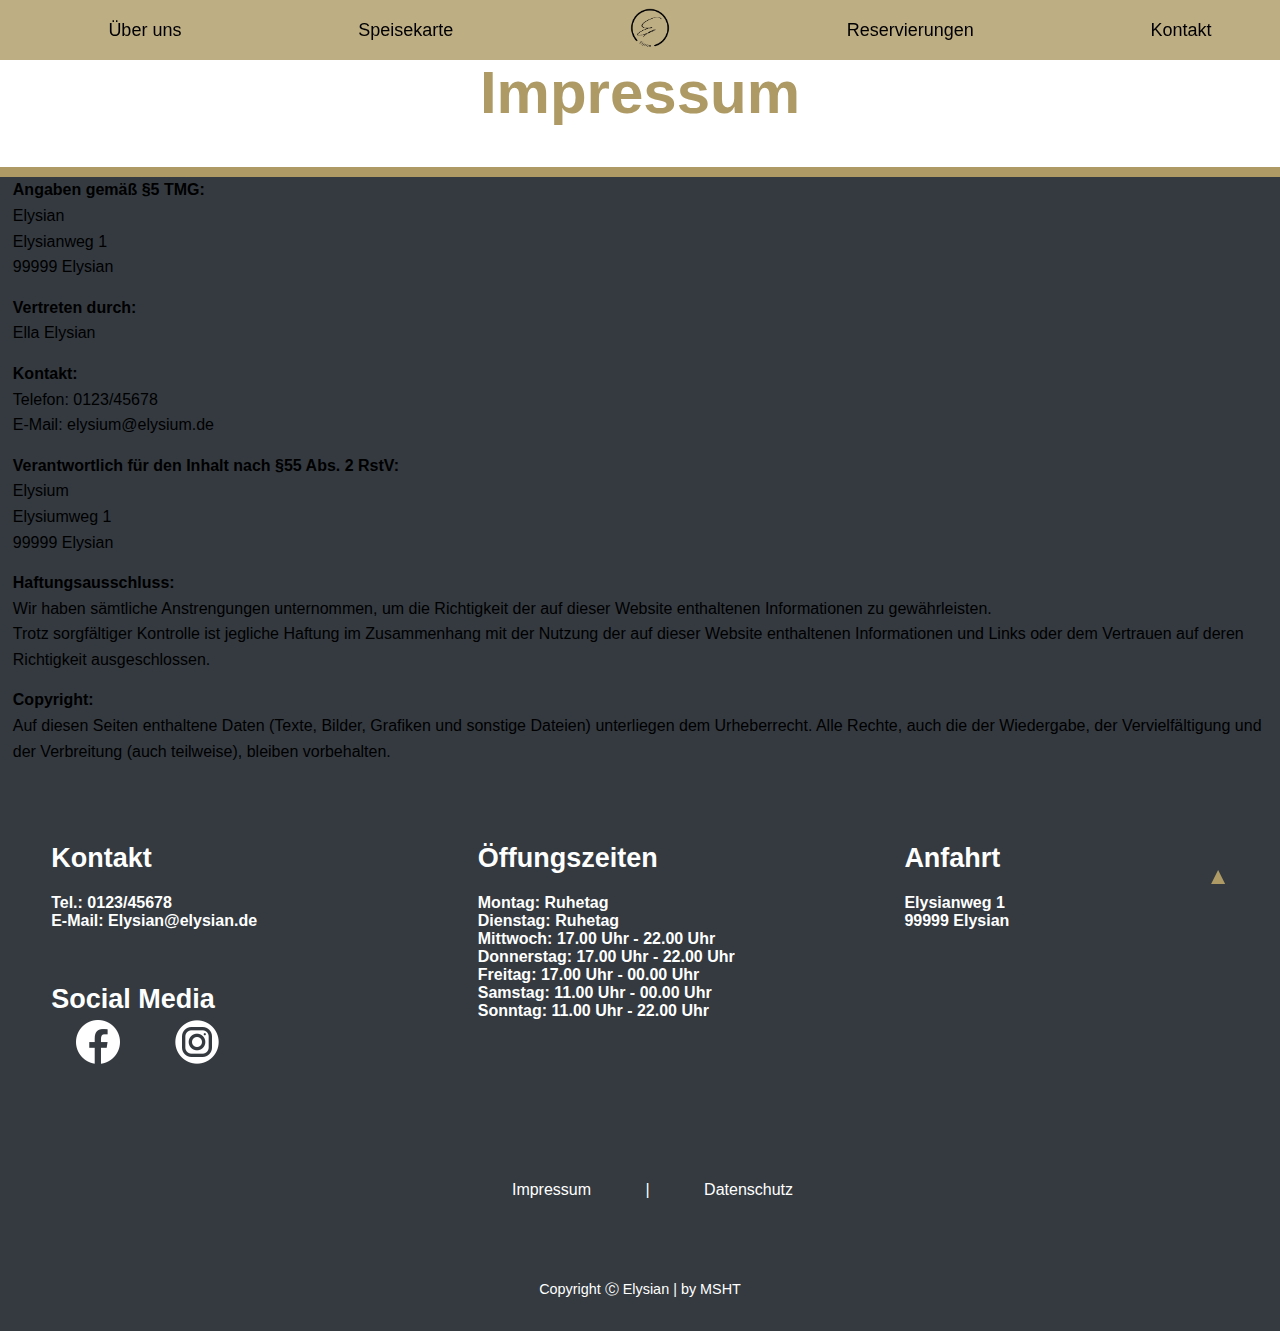
<file: impressum.html>
<!DOCTYPE html>
<html lang="de">
	<head>
		<meta charset="UTF-8">
		<meta name="viewport" content="width=device-width, initial-scale=1.0">
		<title>Elysian</title>
		<link rel="icon" href="./images/Logo.png" sizes="any">
		<link rel="stylesheet" type="text/css" href="css/style.css">
		<link rel="stylesheet" type="text/css" href="css/nav-impressum.css">
		<script src="js/general.js"></script>
	</head>
	<body>

	<!-- Sophie: navigation -->
	<div class="topnav">
  	<nav id="topnav">
        	<nav id="big"> <!--navigation when the screen is big -->
			<a href="index.html#aboutUs" class="nav-link">Über uns</a>
			<a href="index.html#food" class="nav-link">Speisekarte</a>

			<a href="index.html#start" class="nav-link">
				<div class="logo-container">
					<img src="./images/logo_transparent.png" alt="Elysian Logo">
				</div>
			</a>

			<a href="index.html#nav-reservations" class="nav-link">Reservierungen</a>
			<a href="index.html#nav-footer" class="nav-link">Kontakt</a>

       		</nav>		
        	<nav id="small"> <!--navigation when the screen is small -->
            		<div class="hamburger" id="hamburger"> <!--hamburgermenu (three lines) -->
               			<div></div>
               			<div></div>
                		<div></div>
            		</div>
            
            		<div class="menu-overlay" id="menu-overlay"></div>
            
            		<a href="index.html#start" class="nav-link">
               			<div class="logo-box">
                    			<img src="./images/logo_transparent.png" alt="Elysian Logo">
               			</div>
            		</a>
                
            		<ul class="menu" id="menu">
                		<li class="close-btn" id="close-menu">✕</li>
                		<li><a href="index.html#aboutUs" class="nav-link">Über uns</a></li>
                		<li><a href="index.html#food" class="nav-link">Speisekarte</a></li>
                		<li><a href="index.html#nav-reservations" class="nav-link">Reservierungen</a></li>
                		<li><a href="index.html#nav-footer" class="nav-link">Kontakt</a></li>
            		</ul>
        	</nav>	
   	</nav>
	</div>
		
	<br>
    <h1>Impressum</h1>
		<div id= " content" class= "contenttext">
			<p class= "text"><b>Angaben gemäß §5 TMG:</b> <br> Elysian<br> Elysianweg 1 <br> 99999 Elysian<br> </p>
			<p class= "text"><b>Vertreten durch: </b><br> Ella Elysian</p>
			<p class= "text"> <b>Kontakt:</b> <br> Telefon: 0123/45678<br> E-Mail: elysium@elysium.de</p>
			<p class= "text"><b>Verantwortlich für den Inhalt nach §55 Abs. 2 RstV: </b><br> Elysium<br> Elysiumweg 1 <br> 99999 Elysian </p>
			<p class= "text"> <b> Haftungsausschluss:</b><br> Wir haben sämtliche Anstrengungen unternommen, um die Richtigkeit der auf dieser Website enthaltenen Informationen zu gewährleisten.<br> Trotz sorgfältiger Kontrolle ist jegliche Haftung im Zusammenhang mit der Nutzung der auf dieser Website enthaltenen Informationen und Links oder dem Vertrauen auf deren Richtigkeit ausgeschlossen.</p>
			<p class="text"> <b> Copyright: </b><br> Auf diesen Seiten enthaltene Daten (Texte, Bilder, Grafiken und sonstige Dateien) unterliegen dem Urheberrecht. Alle Rechte, auch die der Wiedergabe, der Vervielfältigung und der Verbreitung (auch teilweise), bleiben vorbehalten.</p>
		</div>
	</div>

		
	<div id="footer" class = "footer">
	<section id="nav-footer"> 
	<!-- Theresa -->
		<div class = "container">
			<div class = "footerContainer" data-icon: &#9990>
				<br> <b><h4>Kontakt</h4><br> Tel.: 0123/45678<br> E-Mail: Elysian@elysian.de </b> <br> <br>
				<h4>Social Media</h4>
				<div class= " social">
				<a href = "https://de-de.facebook.com/"  class="fa fa-facebook"> <img src="./images/fb.png"></a>
				<a href = "https://www.instagram.com/"  class="fa fa-instagram"> <img src="./images/insta 50.png"></a>
				</div>
			</div>
			<div class= "footerContainer">
				<br><b><h4>Öffungszeiten</h4><br>Montag: Ruhetag<br> Dienstag: Ruhetag<br> Mittwoch: 17.00 Uhr - 22.00 Uhr<br> Donnerstag: 17.00 Uhr - 22.00 Uhr
				<br> Freitag: 17.00 Uhr - 00.00 Uhr<br> Samstag: 11.00 Uhr - 00.00 Uhr<br> Sonntag: 11.00 Uhr - 22.00 Uhr</b>
			</div>
			<div class = "footerContainer">
				<br><b> <h4>Anfahrt</h4><br> Elysianweg 1 <br> 99999 Elysian<br></b>
				<div id = "map">
					<br>
					<iframe src="https://www.google.com/maps/embed?pb=!1m18!1m12!1m3!1d2626.503516622399!2d12.952012776584207!3d48.8295336713283!2m3!1f0!2f0!3f0!3m2!1i1024!2i768!4f13.1!3m3!1m2!1s0x4775119871ad94ef%3A0x64e9bac6691ed449!2sTechnische%20Hochschule%20Deggendorf!5e0!3m2!1sde!2sde!4v1736242440107!5m2!1sde!2sde" width="200" height="200" style="border:0;" allowfullscreen="" loading="lazy" referrerpolicy="no-referrer-when-downgrade"></iframe>
					
				</div>
			</div>
			<div class = "footnav">
				<ul>
					<li>
						<a href = "imprint.html" title= "Impressum">Impressum</a>
					</li>
					<li>
						<a href= "dataProtection.html">|    Datenschutz</a>
					</li>
				</ul>
			</div>
			<p id= "copyright">
				<span class = "copy">Copyright Ⓒ Elysian</span>
				 | by MSHT
			</p>
		<a class= "totop" title="Nach oben" href= "https://thd-manuel.github.io/elysian/" style = " display: block; "  >▲</a>
		</div>
	</section>
	</div>
  </body>
</html>
</file>
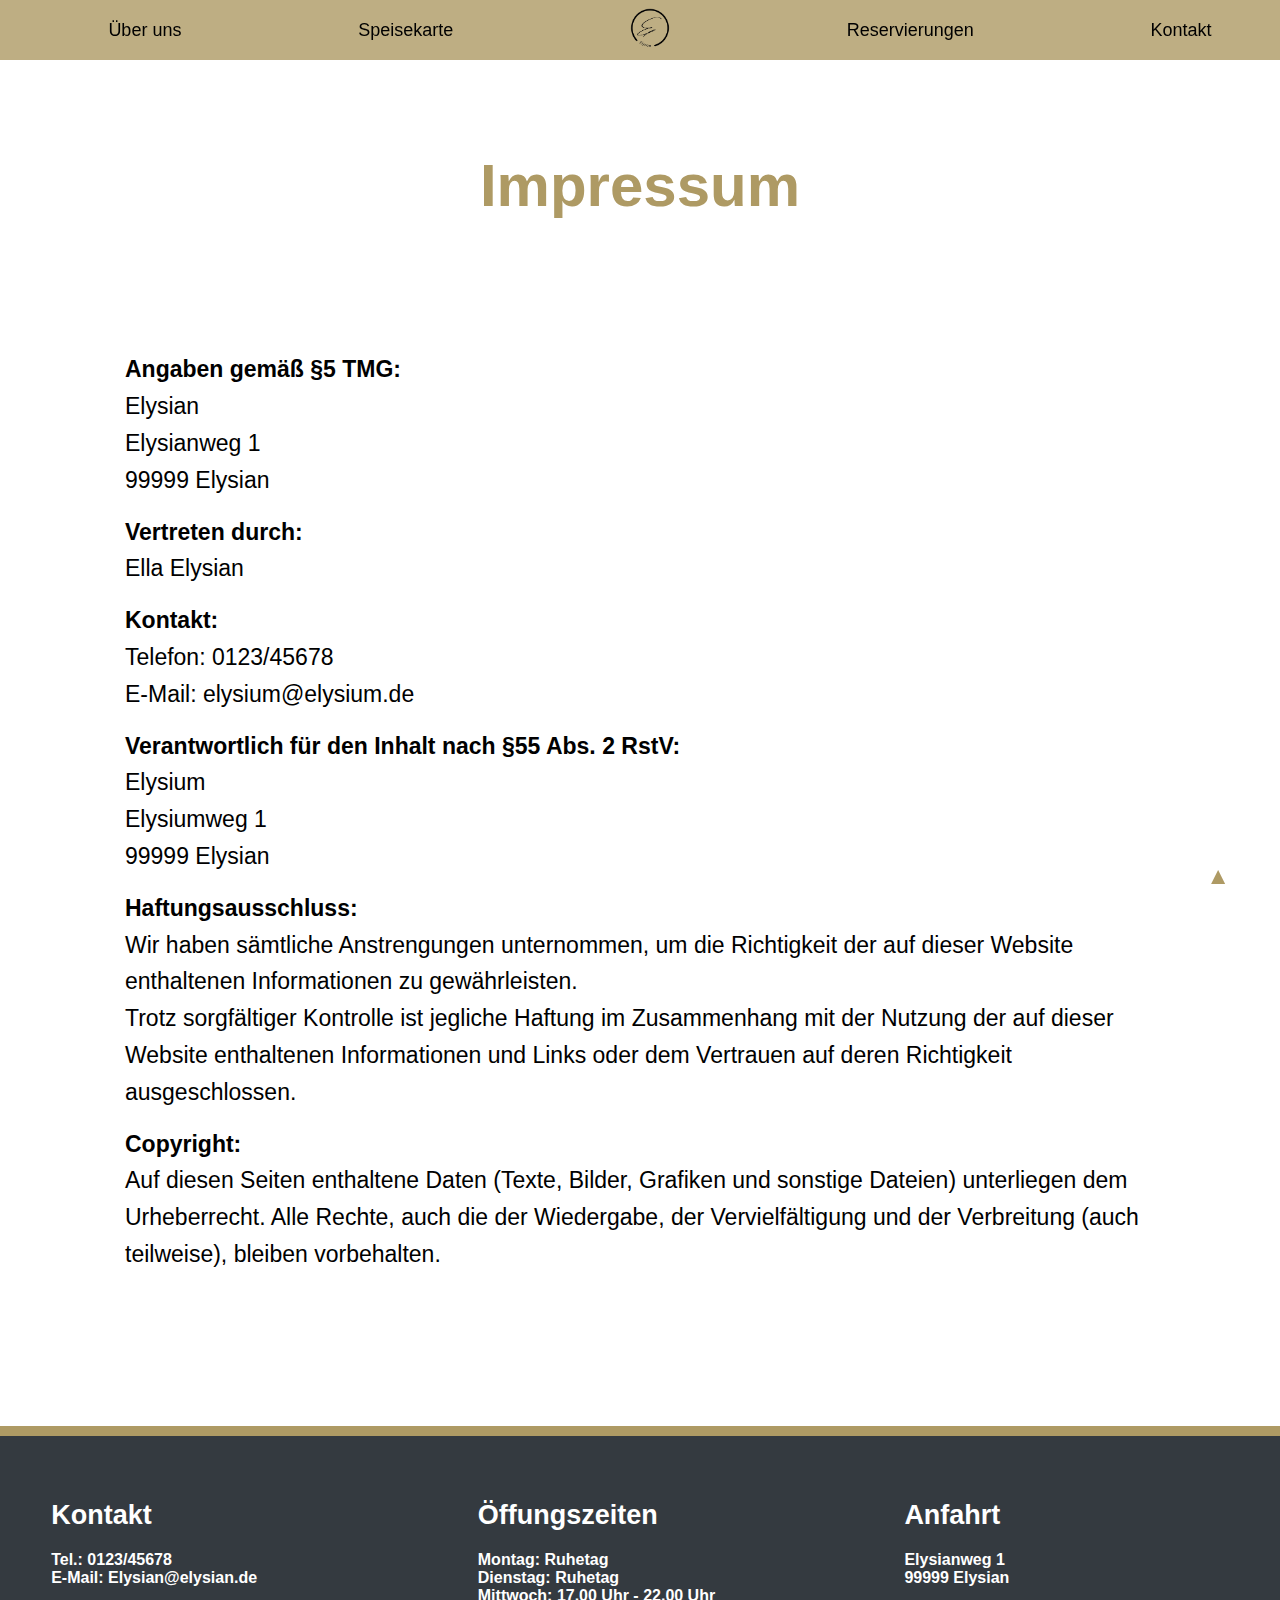
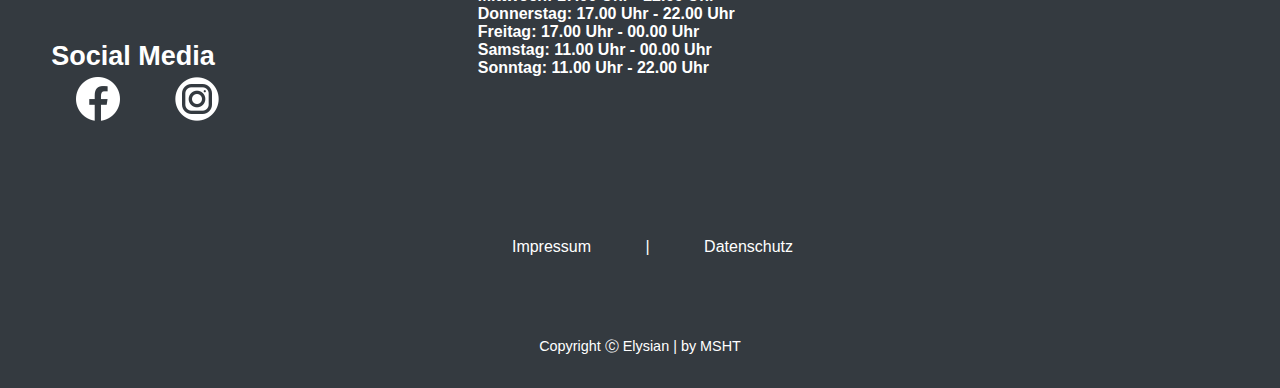
<file: imprint.html>
<!DOCTYPE html>
<html lang="de">
	<head>
		<meta charset="UTF-8">
		<meta name="viewport" content="width=device-width, initial-scale=1.0">
		<title>Elysian</title>
		<link rel="icon" href="./images/Logo.png" sizes="any">
		<link rel="stylesheet" type="text/css" href="css/style.css">
		<link rel="stylesheet" type="text/css" href="css/nav-impressum.css">
		<script src="js/general.js" defer></script>
	</head>
	<body>

	<!-- Sophie: navigation -->
	<div class="topnav">
  	<nav id="topnav">
        	<nav id="big"> <!--navigation when the screen is big -->
			<a href="index.html#aboutUs" class="nav-link">Über uns</a>
			<a href="index.html#food" class="nav-link">Speisekarte</a>

			<a href="index.html#start" class="nav-link">
				<div class="logo-container">
					<img src="./images/logo_transparent.png" alt="Elysian Logo">
				</div>
			</a>

			<a href="index.html#nav-reservations" class="nav-link">Reservierungen</a>
			<a href="index.html#nav-footer" class="nav-link">Kontakt</a>

       		</nav>		
        	<nav id="small"> <!--navigation when the screen is small -->
            		<div class="hamburger" id="hamburger"> <!--hamburgermenu (three lines) -->
               			<div></div>
               			<div></div>
                		<div></div>
            		</div>
            
            		<div class="menu-overlay" id="menu-overlay"></div>
            
            		<a href="index.html#start" class="nav-link">
               			<div class="logo-box">
                    			<img src="./images/logo_transparent.png" alt="Elysian Logo">
               			</div>
            		</a>
                
            		<ul class="menu" id="menu">
                		<li class="close-btn" id="close-menu">✕</li>
                		<li><a href="index.html#aboutUs" class="nav-link">Über uns</a></li>
                		<li><a href="index.html#food" class="nav-link">Speisekarte</a></li>
                		<li><a href="index.html#nav-reservations" class="nav-link">Reservierungen</a></li>
                		<li><a href="index.html#nav-footer" class="nav-link">Kontakt</a></li>
            		</ul>
        	</nav>	
   	</nav>
	</div>
	
	<!-- Theresa: Imprint -->
	<section class= "imprint">
		<br><br><br>
    		<h1>Impressum</h1>
		<br><br><br>
		
			<p class= "text"><b>Angaben gemäß §5 TMG:</b> <br> Elysian<br> Elysianweg 1 <br> 99999 Elysian<br> </p>
			<p class= "text"><b>Vertreten durch: </b><br> Ella Elysian</p>
			<p class= "text"> <b>Kontakt:</b> <br> Telefon: 0123/45678<br> E-Mail: elysium@elysium.de</p>
			<p class= "text"><b>Verantwortlich für den Inhalt nach §55 Abs. 2 RstV: </b><br> Elysium<br> Elysiumweg 1 <br> 99999 Elysian </p>
			<p class= "text"> <b> Haftungsausschluss:</b><br> Wir haben sämtliche Anstrengungen unternommen, um die Richtigkeit der auf dieser Website enthaltenen Informationen zu gewährleisten.<br> Trotz sorgfältiger Kontrolle ist jegliche Haftung im Zusammenhang mit der Nutzung der auf dieser Website enthaltenen Informationen und Links oder dem Vertrauen auf deren Richtigkeit ausgeschlossen.</p>
			<p class="text"> <b> Copyright: </b><br> Auf diesen Seiten enthaltene Daten (Texte, Bilder, Grafiken und sonstige Dateien) unterliegen dem Urheberrecht. Alle Rechte, auch die der Wiedergabe, der Vervielfältigung und der Verbreitung (auch teilweise), bleiben vorbehalten.</p><br><br><br><br>
		
	</section>

<!-- Theresa: Footer -->
		<div id="footer" class = "footer">
		<section id="nav-footer"> 
			<div class = "container">
				 <!-- First Footer Section - Contact Information and social media-->
				<div class = "footerContainer" data-icon: &#9990>
					<br> <b><h4>Kontakt</h4><br> Tel.: 0123/45678<br> E-Mail: Elysian@elysian.de </b> <br> <br>
					<h4>Social Media</h4>
					<div class= " social">
					<a href = "https://de-de.facebook.com/"  class="fa fa-facebook"> <img src="./images/fb.png"></a>
					<a href = "https://www.instagram.com/"  class="fa fa-instagram"> <img src="./images/insta 50.png"></a>
					</div>
				</div>
				 <!-- Second Footer Section - Opening Hours -->
				<div class= "footerContainer">
					<br><b><h4>Öffungszeiten</h4><br>Montag: Ruhetag<br> Dienstag: Ruhetag<br> Mittwoch: 17.00 Uhr - 22.00 Uhr<br> Donnerstag: 17.00 Uhr - 22.00 Uhr
					<br> Freitag: 17.00 Uhr - 00.00 Uhr<br> Samstag: 11.00 Uhr - 00.00 Uhr<br> Sonntag: 11.00 Uhr - 22.00 Uhr</b>
				</div>
				 <!-- Third Footer Section - Address and Map -->
				<div class = "footerContainer">
					<br><b> <h4>Anfahrt</h4><br> Elysianweg 1 <br> 99999 Elysian<br></b>
					<div id = "map">
						<br>
						<iframe src="https://www.google.com/maps/embed?pb=!1m18!1m12!1m3!1d2626.503516622399!2d12.952012776584207!3d48.8295336713283!2m3!1f0!2f0!3f0!3m2!1i1024!2i768!4f13.1!3m3!1m2!1s0x4775119871ad94ef%3A0x64e9bac6691ed449!2sTechnische%20Hochschule%20Deggendorf!5e0!3m2!1sde!2sde!4v1736242440107!5m2!1sde!2sde" width="200" height="200" style="border:0;" allowfullscreen="" loading="lazy" referrerpolicy="no-referrer-when-downgrade"></iframe>
						
					</div>
				</div>
				<!-- Footer Navigation - Imprind and data protection Links -->

				<div class = "footnav">
					<ul>
						<li>
							<a href = "imprint.html" title= "Impressum">Impressum</a>
						</li>
						<li>
							<a href= "dataProtection.html">|    Datenschutz</a>
						</li>
					</ul>
				</div>
				<!-- Copyright and "Back to Top" Button -->
				<p id= "copyright">
					<span class = "copy">Copyright Ⓒ Elysian</span>
					 | by MSHT
				</p>
			<a class= "totop" title="Nach oben" href= "https://thd-manuel.github.io/elysian/" style = " display: block; "  >▲</a>
			</div>
		</section>
		</div>
  </body>
</html>
</file>
<file: css/style.css>
body {
	color:black;
	font-family: Tahoma, Arial, Helvetica, Verdana, sans-serif;
	margin: 0;
	padding: 0;
}
h1{
	color: #AE9A64;
	text-align: center;
	font-size: 60px;
}
h2{
	color: #AE9A64;
	text-align: center;
	font-size: 40px;
}
h3{
	color: white;
	text-align: center;
	font-size: 27px;
	margin-bottom: 2px;
}
h4{
	color: white;
	text-align: left;
	font-size: 27px;
	margin-bottom: 2px; 
}



/*Manuel
Position of the video with gradient to further content*/
#firstView {
	position: relative;
	width: 100%;
	margin: auto;
}
#firstView::after {
	content: "";
	position: absolute;
	bottom: 0;
	left: 0;
	width: 100%;
	height: 40%;
	background: linear-gradient(to bottom, rgba(255, 255, 255, 0) 0%, rgba(255, 255, 255, 1) 100%);
	pointer-events: none;
}
#Vid1 {
	position: relative;
	right: 0;
	top: 0;
	width: 100%;
	height: auto;
}


/*Hannah
Text + pictures "About Us" and menu and data protection*/
#aboutUs{ /*contains text and pictures about us*/
	margin-top: 150px;
	margin-bottom: 150px;
	margin-left: 100px;
	margin-right: 100px;
	border-color: #AE9A64;
	border-width: 5px;
	border-style: solid;
}

.textAboutUs{
	font-size: 23px;
	text-align: center;
	width: 80%;
	margin: 0 auto;
}

.imagesAboutUs{
	display: flex;
	flex-flow: row wrap;
	justify-content: center;
	gap: 35px;
	margin: 60px 10px;
}

.imageAboutUs:hover{
	box-shadow: 5px 20px 25px 5px rgba(0, 0, 0, 0.2), 5px 25px 70px 5px rgba(0, 0, 0, 0.19);
	width: 315px;
	height: 230px;
	transform: translateY(-20px);
}

.columnsMenu{ /*contains left and right columns of menu*/
	display: flex;
	flex-flow: row wrap;
	justify-content: center;
	margin: 0px 100px;
	color: white;
	gap: 30px;
	font-size: 23px;
}

.leftColumnMenu, .rightColumnMenu {
	background-color: #343a40;
	padding: 35px;
	text-align: center;
	flex: 1;
	box-sizing: border-box;
}

.surpriseMenu{ /*special offer*/
	text-align: center;
	font-size: 21px;
	color: white;
	background-color: #ae9a64;
	padding: 15px;
	margin-top: 90px;
	margin-bottom: 160px;
	margin-left: 300px;
	margin-right: 300px;
}

.surpriseMenuHeadline{
	text-align: center;
	color: white;
	font-size: 40px;
}

.dataProtection{
	font-size: 23px;
	margin: 30px 125px;
	hyphens: auto;
}

.linkDataProtection{
	color: black;
	text-decoration: underline;
}

.linkDataProtection:hover{
	color: blue;
	text-decoration: none;
}

.listDataProtection{
	list-style-type: disc;
	line-height: normal;
	padding: 0 40px;
}

.listItemDataProtection{
	display: list-item;
	text-align: start;
	word-spacing: normal;
}


/*Hannah + Manuel
Reservation Form Style and Buttons. 
With "display: none" and javascript, the animation of switching contents is accomplished*/
#reservationStart{
	text-align: center;
	font-size: 23px;
	margin: 100px;
	padding: 40px;
	border-color: #AE9A64;
	border-width: 5px;
	border-style: solid;
}

#reserveButton{
	background-color: #ae9a64;
	border: 2px solid #AE9A64;
	color: white;
	margin: 50px 0;
	padding: 30px;
	font-size: 27px;
	border-radius: 10px;
	transition-duration: 0.4s;
}

#reserveButton:hover{
	background-color: white;
	color: #ae9a64;
	border: 2px solid #ae9a64;
}

#reservationDataCustomer{
	display: none;
	margin: 50px 100px;
}

#successfulReservation{
	display: none;
	text-align: center;
	font-size: 23px;
	margin: 100px;
	padding: 40px;
	border-color: #AE9A64;
	border-width: 5px;
	border-style: solid;
}
/* Theresa
Footer, with contact, link to social media, opening hours and contact information, as well as link to the imprint and data protection, a button to get back to the top*/
.footerContainer{
	float: left;
	width: 25.33%;
	padding: 10px 4% 10px 4%;
	text-align: left;
	position: relative;
}

.footer{ 
	background-color: #343a40;
	color: white;
}
.container{
	margin: 0 auto;
	max-width: 1460px;
	width: 100%;
	padding: 0;
}

#footer{
	border-top: 10px solid #AE9A64;
}
iframe{ /* google maps Karte*/
	max-width:100%;
}
.fa{
	padding: 20px;
	font-size:30px;
	width: 50px;
	text-align: center;
	text-decoration: none;
	margin: 5px 2px;
}

.fa:hover{
	opacity:0.7;
}
.fa-facebook{
	background:transparent;
	color: white;
}
.fa-instagram{
	background: transparent;
	color: white;
}
#footer div.container{
	max-width: 1460px;
	display: flex;
	flex-wrap: wrap;
}

.footnav{ 
	float: left;
	width: 100%;
	color: white;
	text-align: center;
}

footer ul{
	float: left;
	margin: 0;
	padding: 0;
	list-style-type: none;
	width: 100%;
	display: flex;
	flex-wrap: wrap;
	justify-content: center;
}
ul{
	line-height: 1.5em;
	padding: 0 0 0 25px;
}
li{
	display: inline;
	text-align: -webkit-match-parent;
	word-spacing: 50px;
}

a{
	text-decoration: none;
	text-align: center;
	color: white;
}
footer ul li{ 
	display: block;
	float: left;
	margin: 0;
	padding: 0;
}
footer ul li a{
	display: block;
	padding: 10px 30px;
	color: white;
	float: left;
}
#copyright{
	float: left;
	width: 90%;
	margin: 30px 0 0;
	padding: 30px 5%;
	position: relative;
	color: white;
	font-size: 0.9em;
	text-align: center;
}
p{
	margin: 10px 0 15px 0;
	line-height:1.6em;
}

a.totop{
	bottom: 0;
	position: fixed;
	right: 30px;
	z-index: 9;
	display: block;
	font-family: 'icons';
	font-size: 1.5em;
	z-index: 30;
	padding: 10px 20px;
	text-decoration: none;
	margin: -1.66667em auto 0;
	float right;
	color: #AE9A64;
	text-align: right;
}
.imprint{ 
	font-size:23px;
	margin: 30px 125px;
}
.contenttext{
	float: left;
	width: 98%;
	padding: 0;
	margin: 0 1%;
	position: relative;
	z-index:2;
}

/*Manuel
Basic modern style of the reservation form*/
form {
	background-color: #fff;
	padding: 20px;
	border-radius: 5px;
	box-shadow: 0 0 10px rgba(0, 0, 0, 0.1);
}

label {
	display: block;
	margin-bottom: 10px;
	font-weight: bold;
}

input, textarea {
	width: 98%;
	padding: 10px;
	margin-bottom: 10px;
	border: 1px solid #ccc;
	border-radius: 3px;
}

input[type="submit"] {
	background-color: #AE9A64;
	color: #fff;
	border: none;
	cursor: pointer;
	padding: 10px 20px;
	font-size: 16px;
}

input[type="submit"]:hover {
	background-color: #343a40;
}

.message {
	display: none;
	margin-top: 20px;
	padding: 10px;
	background-color: #d4edda;
	color: #155724;
	border: 1px solid #c3e6cb;
	border-radius: 3px;
}



/*Hannah, Theresa, Sophie, Manuel
Responsive Design for mobile view of website */
@media screen and (max-width: 768px) {
	h1 {
		font-size: 38px;
	}
	
	h2{
		font-size: 27px;
	}
	
	h3{
		font-size: 20px;
	}
	
	h4{
		font-size: 20px;
	}
	
	li{
		word-spacing: 25px;
	}
	
	p{
		margin: 5px 0 7.5px 0;
		line-height: 0.8em;
	}
	
	#Vid1 {
		object-fit: cover;
		height: 100vh;
		margin: 0;
		padding: 0;
	}
	
	#aboutUs {
		margin-top: 40px;
	   	margin-bottom: 60px;
		margin-left: 5%;
		margin-right: 5%;
 	}
	
	.textAboutUs {
	   	font-size: 19px;
  	}
	
  	.columnsMenu {
   		margin: 0px 20px;
		font-size: 19px;
  	}
	
	.surpriseMenu {
		font-size: 19px;
	   	margin-top: 40px;
		margin-bottom: 40px;
		margin-left: 20px;
		margin-right: 20px;
	}
	
	.surpriseMenuHeadline {
		font-size: 27px;
	}

	.dataProtection {
		font-size: 19px;
		margin: 20px;
	}
	
	#reservationStart {
	   	font-size: 19px;
		margin: 25px 20px;
		padding: 20px;
	}
	
	#reserveButton {
		font-size: 23px;
		padding: 15px;
		margin: 25px;
	}
	
	#reservationDataCustomer {
		margin: 25px;
	}
	
	#successfulReservation {
		font-size: 19px;
		margin: 25px 20px;
		padding: 20px;
	}
	
	.footerContainer{
		padding: 10px 4%;
		width: 42%;
	}
	
	.container{
		max-width:730px;
	}
	
	.fa{
		padding: 10px;
		font-size: 15px;
		width: 25px;
		margin: 2,5px 1px;
	}
	
	#footer div.container{
		max-width: 730px;
	}

	a.totop{
		right: 15px;
		font-size:  0.75em;
		z-index: 15;
	}
	
}
</file>
<file: css/nav-impressum.css>
/*Sophie
navigation on the big screen*/
nav#big {
    background-color: rgba(174, 154, 100, 0.8);
    display: flex;
    justify-content: space-around;
    align-items: center;
    padding: 10px 20px;
    height: 40px;
    position: fixed;
    top: 0;
    left: 0;
    right: 0;
    z-index: 1000;
    width: 100%;
    transition: all 0.3s ease-in-out;
}

nav#big .nav-link {
    font-size: 18px;
    text-decoration: none;
    color: black;
    margin: 0;
    white-space: nowrap;
    transition: font-size 0.3s ease-in-out;
    text-align: center;
}

nav#big .nav-link:hover {
    color: #616161;
}

nav#big.logo-container {
    flex-grow: 0;
    display: flex;
    justify-content: center;
    align-items: center;
    width: auto;
}

nav#big .logo-container img {
    height: 40px;
    transition: all 0.3s ease-in-out;
}

/*hamburgermenu hidden*/
.hamburger {
    display: none; 
    flex-direction: column; 
    cursor: pointer; 
    position: absolute; 
    left: 20px;
    top: 50%;
    transform: translateY(-50%); 
    z-index: 1000; 
}

.hamburger div {
    width: 30px;
    height: 3px;
    background-color: #333;
    margin: 3px 0;
    transition: all 0.3s ease-in-out;
}

.menu {
    display: none;
    flex-direction: column;
    position: fixed;
    top: 0;
    left: 0;
    background-color: rgba(174, 154, 100, 1);
    width: 250px;
    height: 100vh;
    padding: 20px;
    z-index: 1001;
    overflow-y: auto;
}

.close-btn {
    font-size: 20px;
    font-weight: bold;
    cursor: pointer;
    align-self: flex-end;
    margin-bottom: 20px;
}

/* small logo hidden*/
nav#small .logo-box {
    display: none;
}

.menu-overlay {
    position: fixed;
    top: 0;
    left: 0;
    width: 100%;
    height: 100%;
    background-color: rgba(0, 0, 0, 0.4);
    display: none;
    z-index: 998;
    transition: opacity 0.3s ease-in-out;
}

.menu-overlay.active {
    display: block;
}

@media (max-width: 768px) {

     /* big navigaiton vanishes*/
    nav#big {
        display: none;
    }

    /* navigations for the small display*/
    nav#small {
        background-color: rgba(174, 154, 100, 0.8);
        display: flex;
        justify-content: space-between;
        flex-wrap: wrap;
        align-items: center;
        padding: 10px 20px;
        height: 40px;
        position: fixed;
        top: 0;
        left: 0;
        right: 0;
        z-index: 1000;
        width: 100%;
        transition: all 0.3s ease-in-out;
    }

    nav#small .nav-link {
        font-size: 18px;
        text-decoration: none;
        color: black;
        margin: 0 10px;
        white-space: nowrap;
        transition: font-size 0.3s ease-in-out;
        display: inline-block;
        flex-grow: 1;
    }

    nav#small .nav-link:hover {
        color: #616161;
    }

    nav#small .logo-box {
        height: auto;
        width: auto;
        display: flex;
        justify-content: right;
        align-items: right;
        flex-grow: 1;
        z-index: 1;
        margin-right: 30px; 
    }

    nav#small .logo-box img {
        max-width: 40px;
        max-height: 40px;
        width: auto;
        height: auto;
        transition: all 0.3s ease-in-out;
        flex-grow: 1;
    }
    
    /*reapperance from the hamburgermenu and other hidden entitys*/
    .hamburger {
        display: flex;
    }

    .nav-links {
        display: none;
    }

    .menu.active {
        display: flex;
    }

    .menu-overlay.active {
        display: block;
    }

    .menu li {
        list-style: none;
        margin: 15px 0;
    }

    .menu li a, .menu li span {
        text-decoration: none;
        font-size: 16px;
        color: black;
    }
}
</file>
